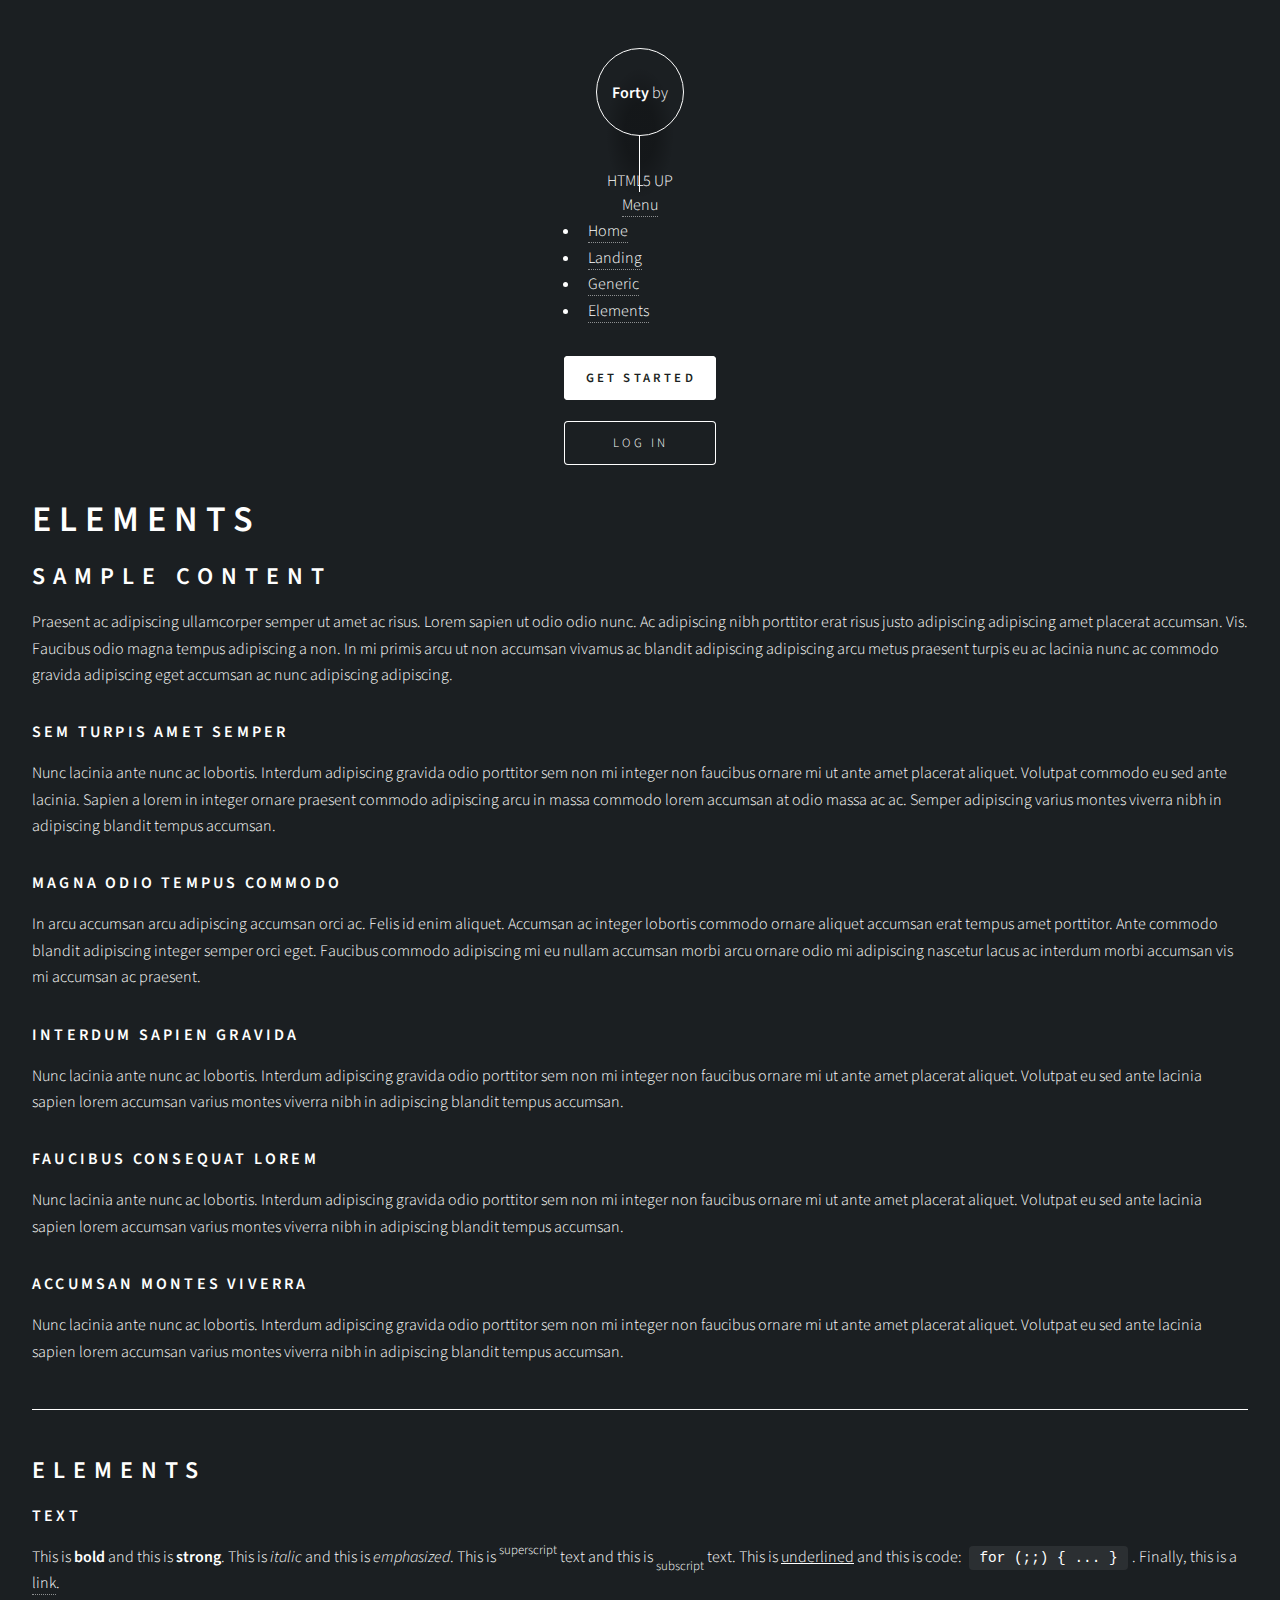
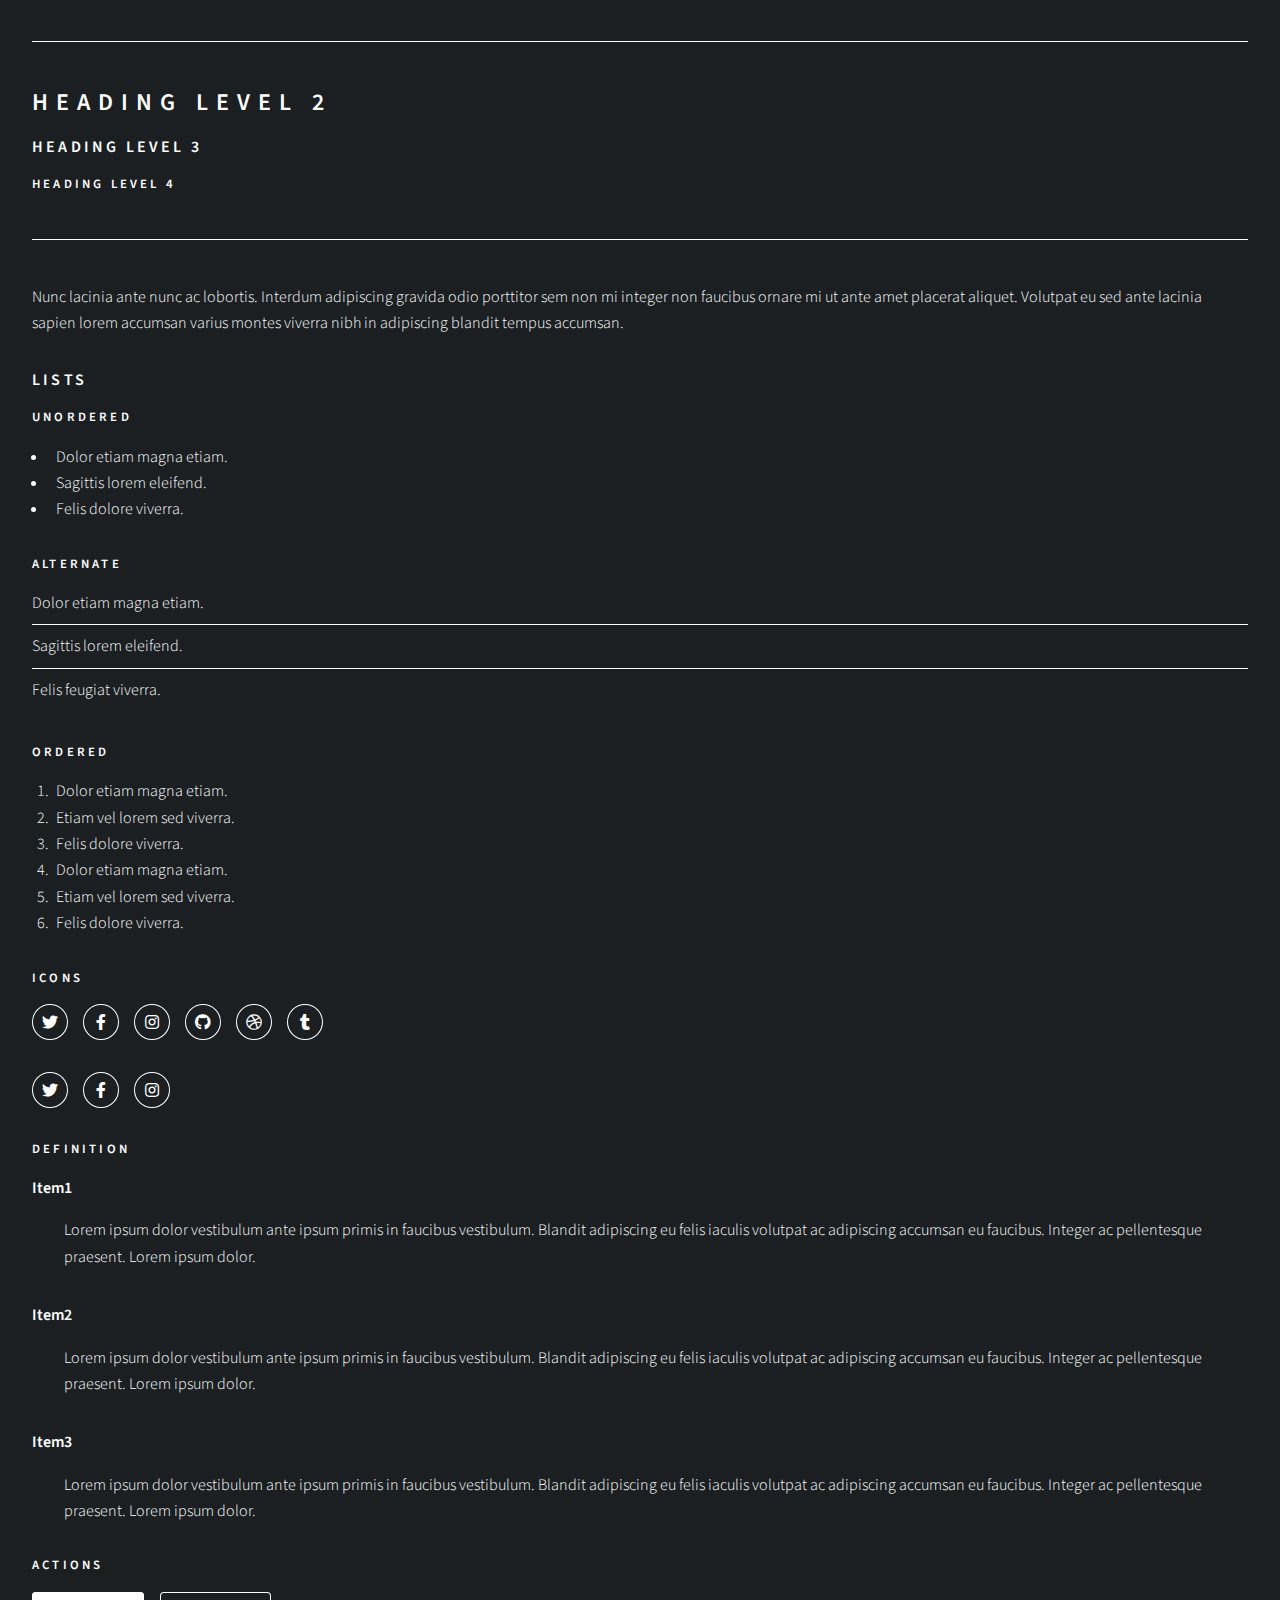
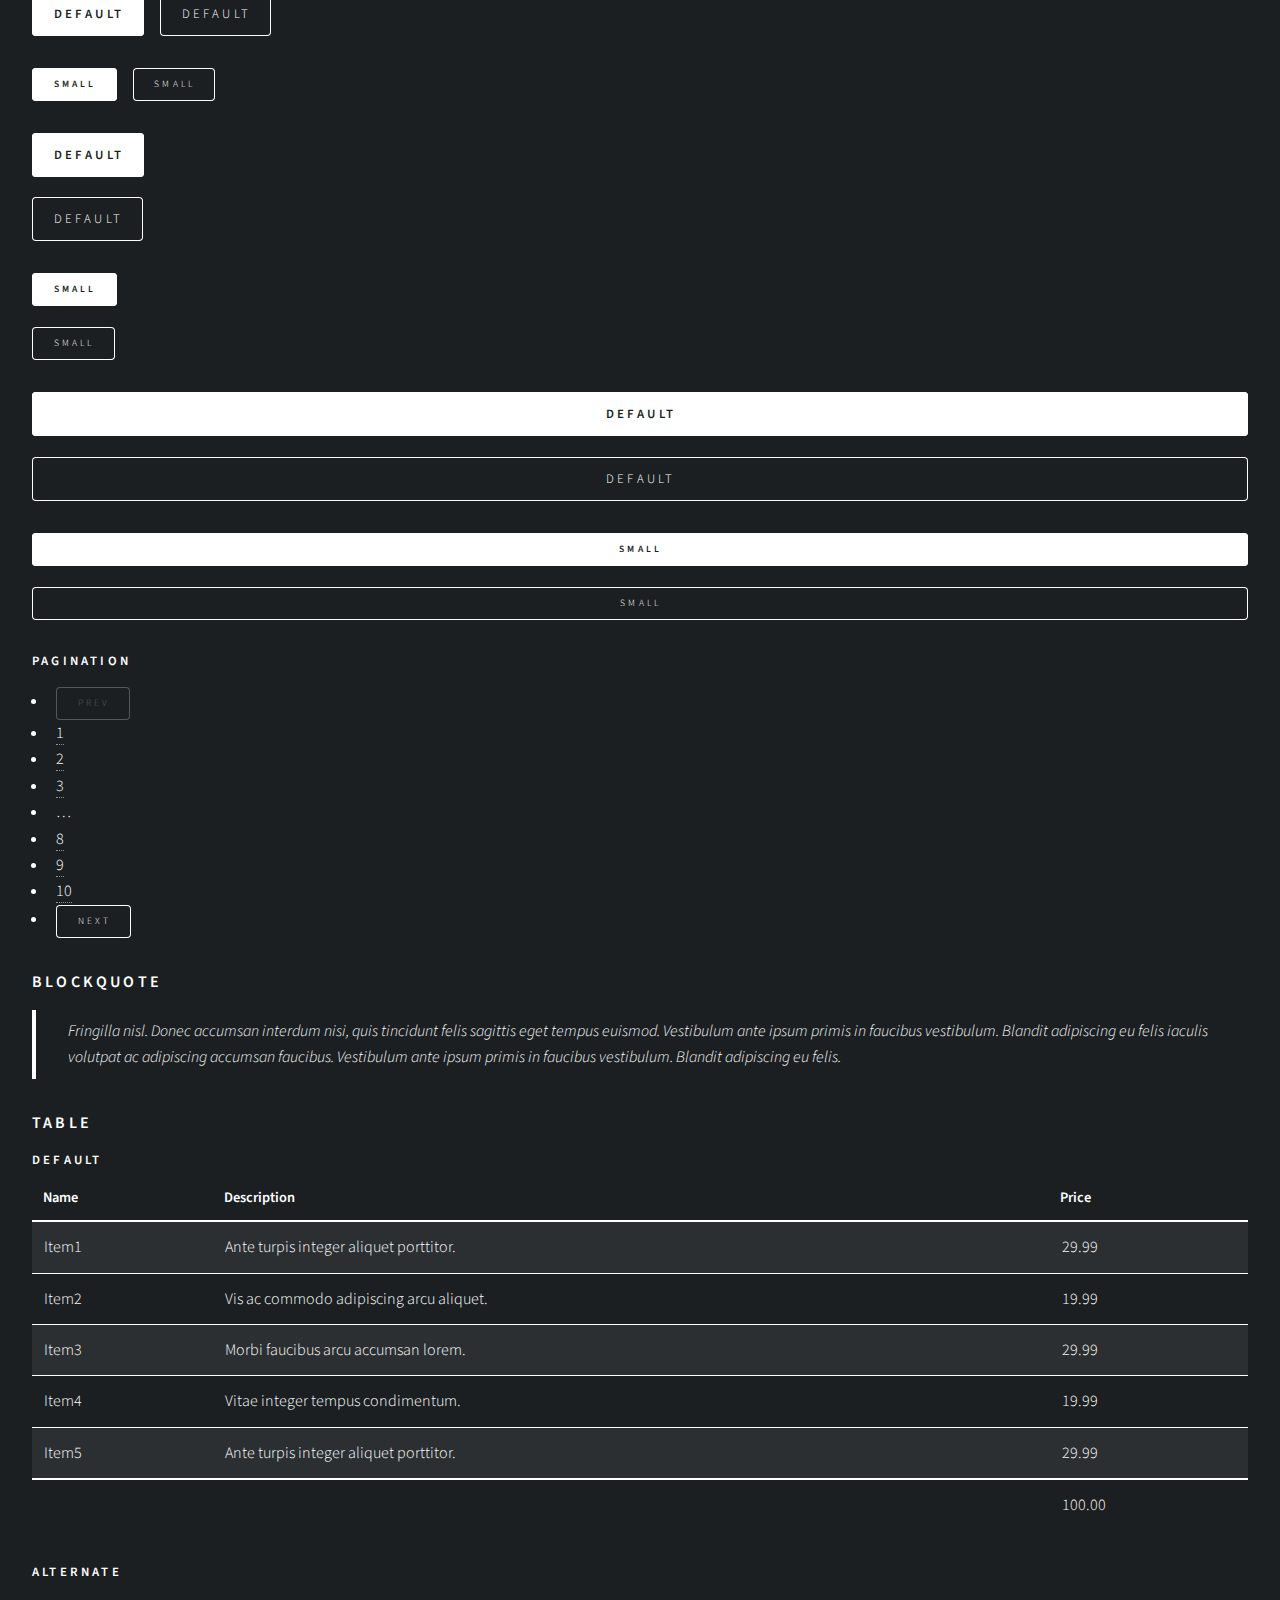
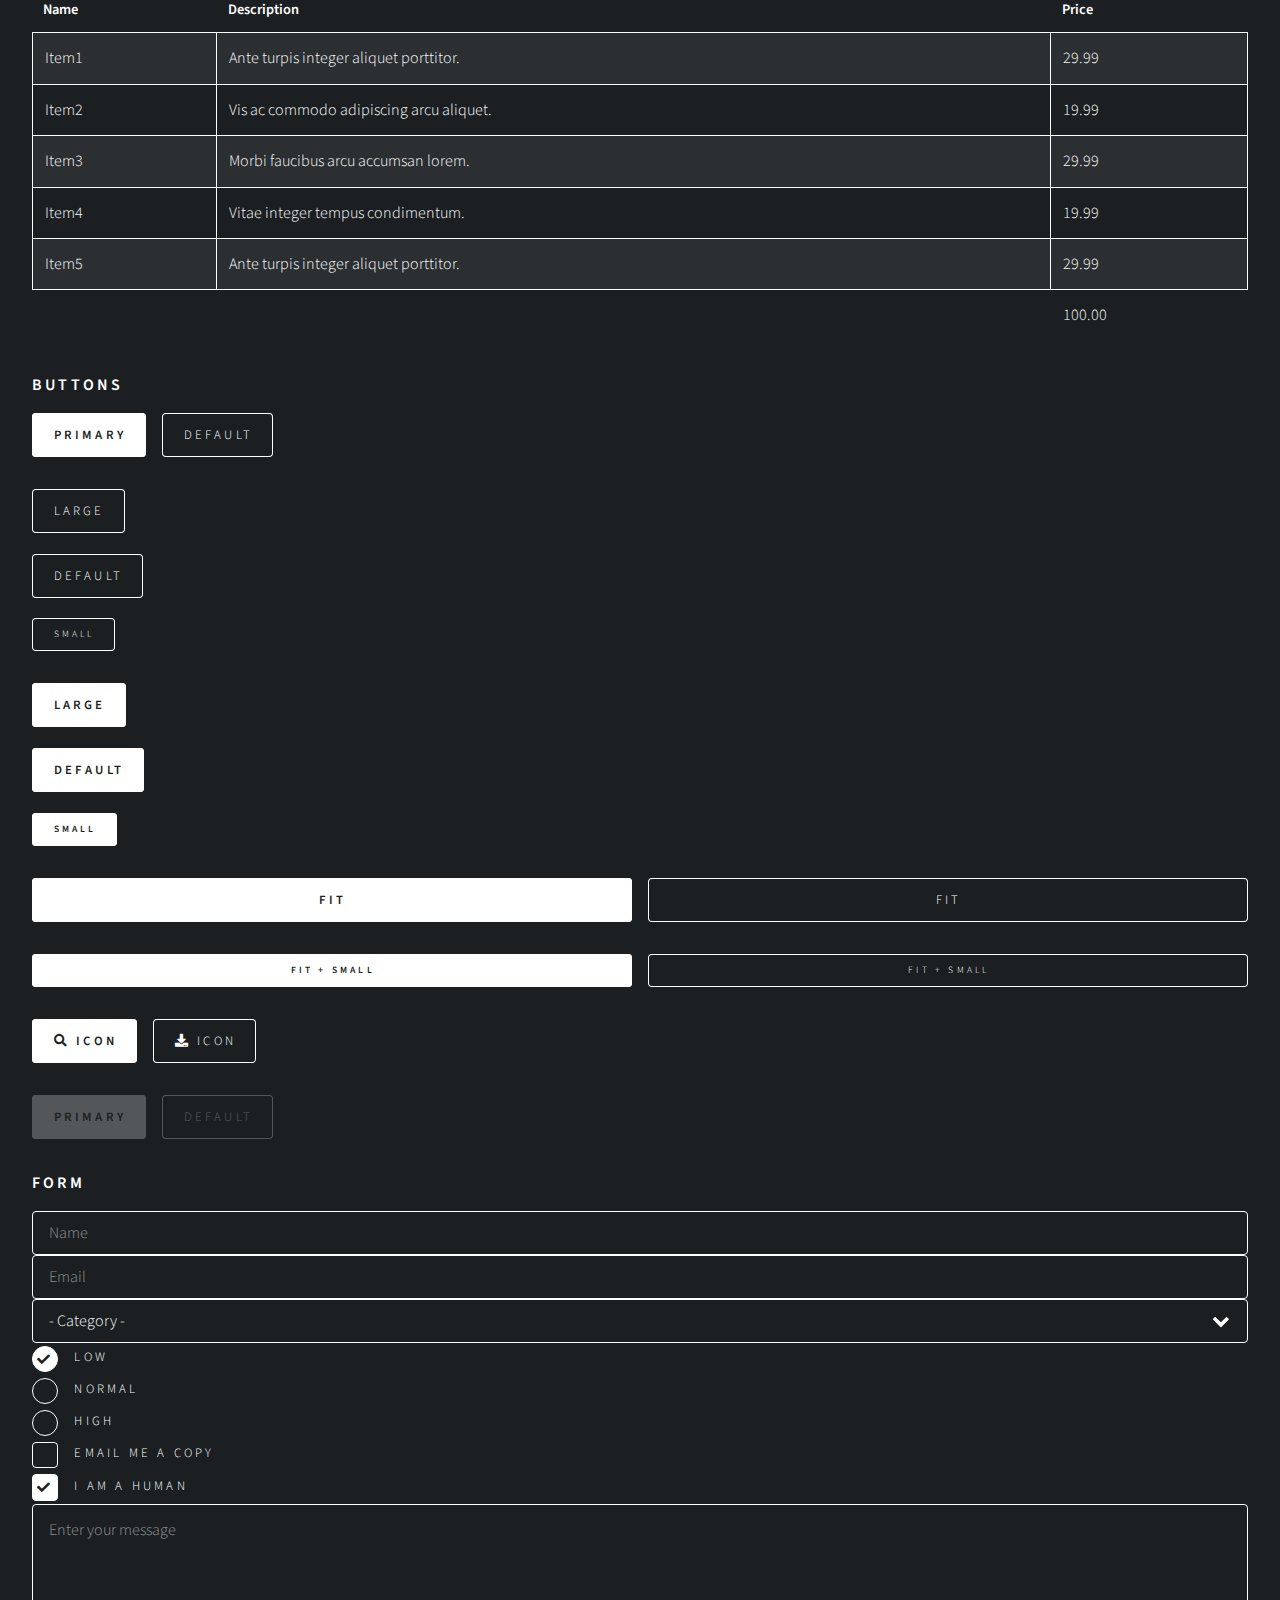
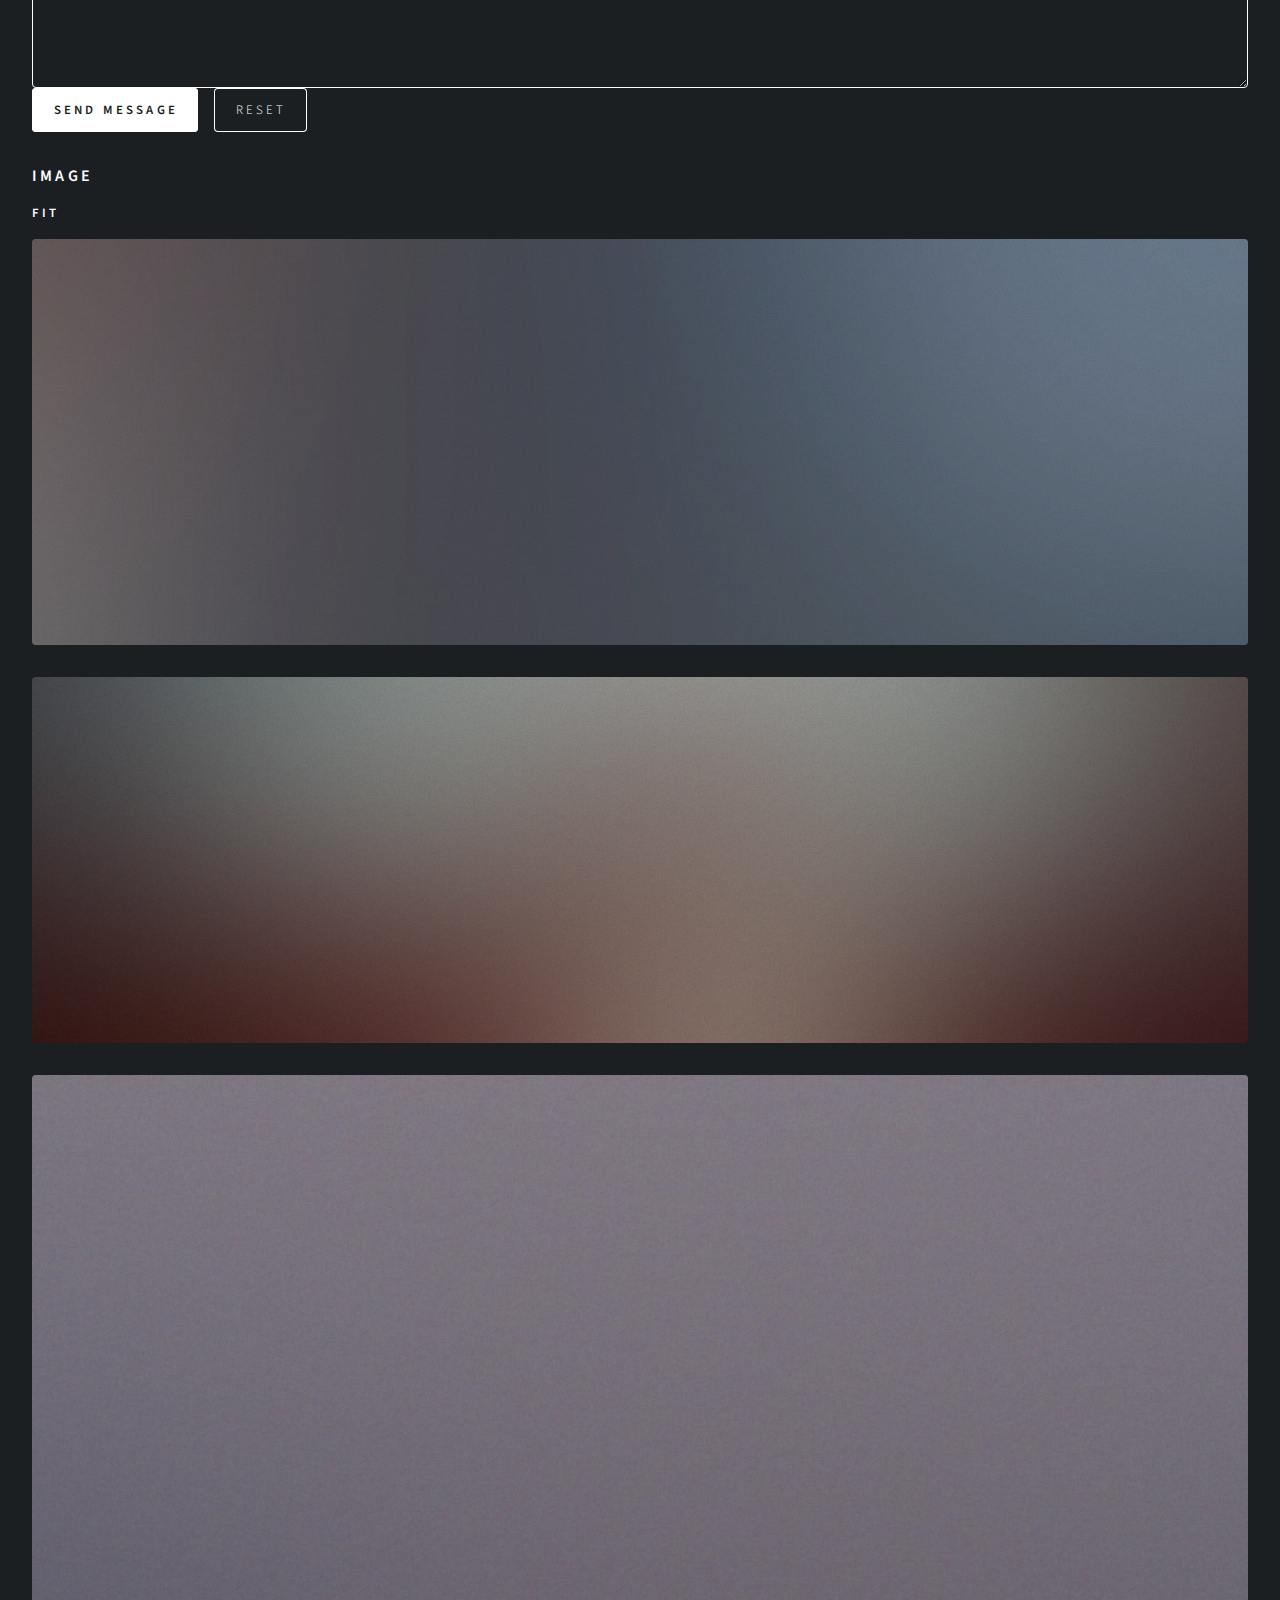
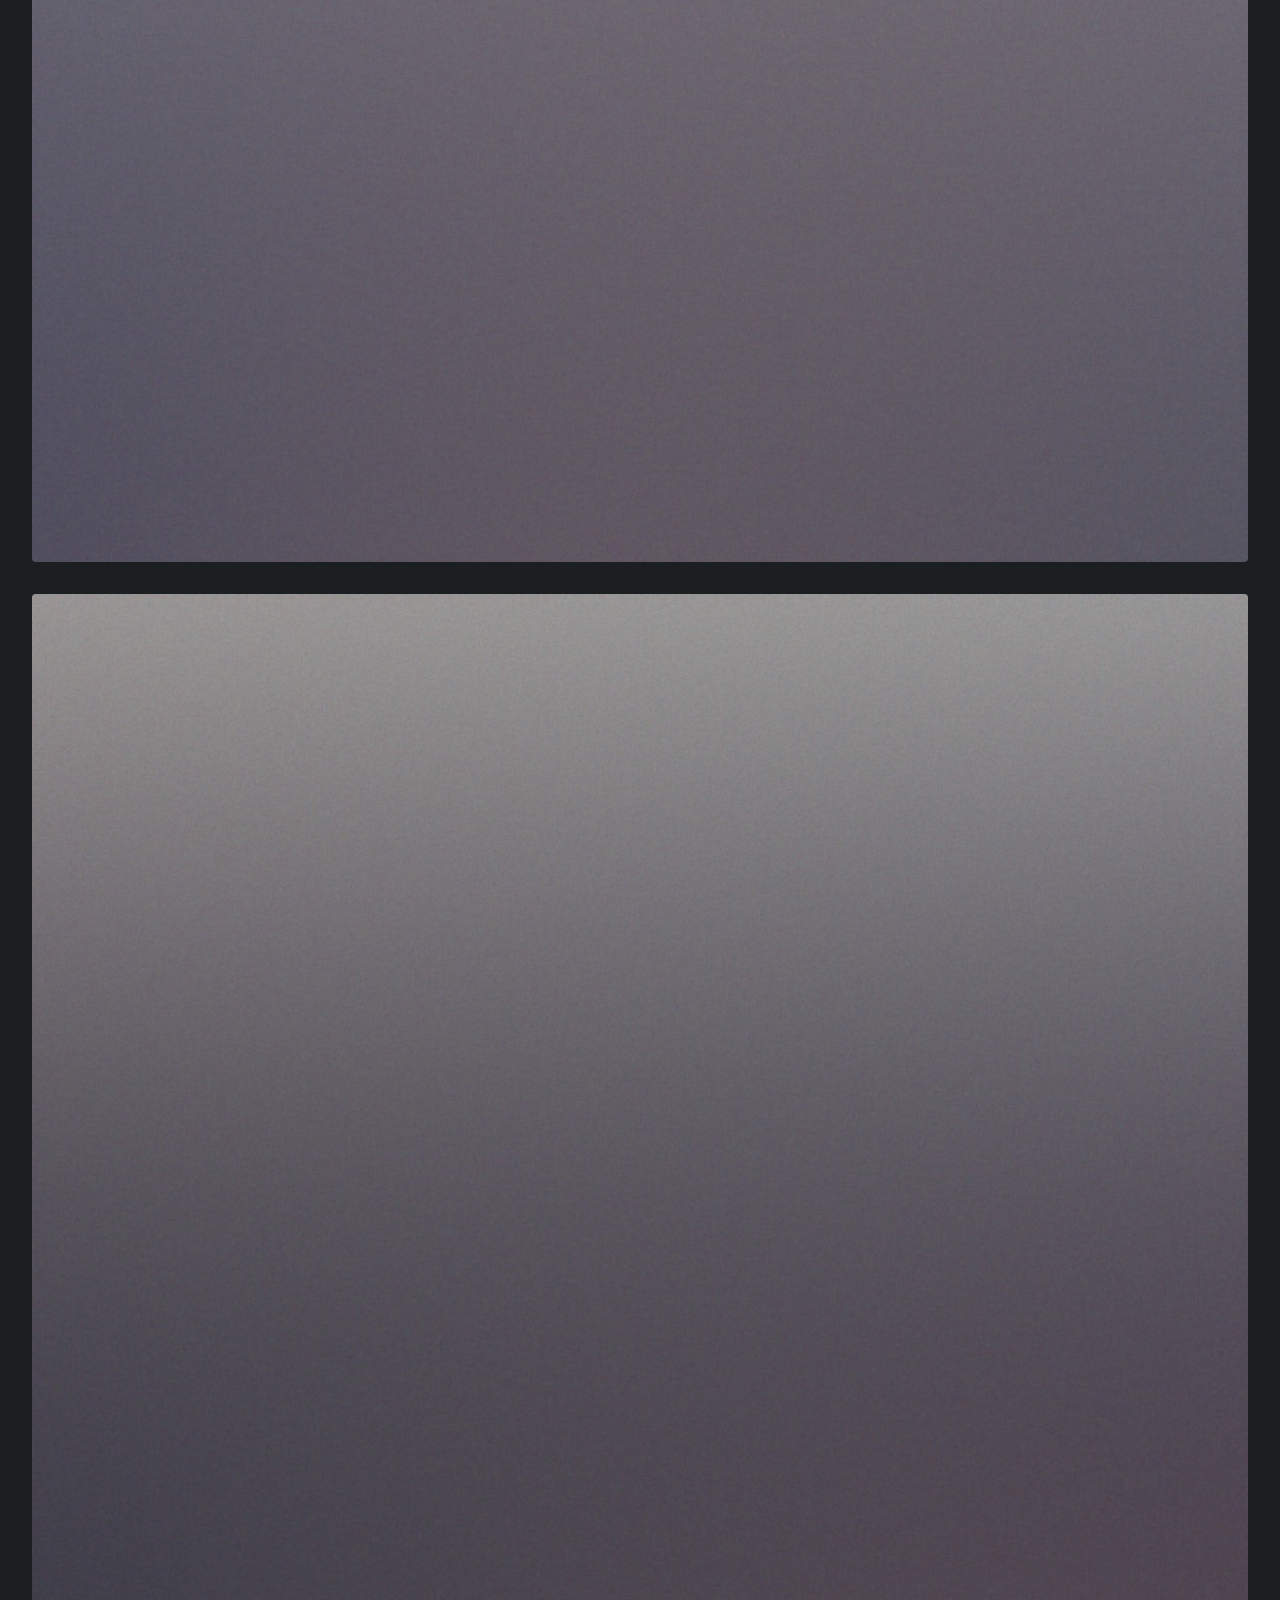
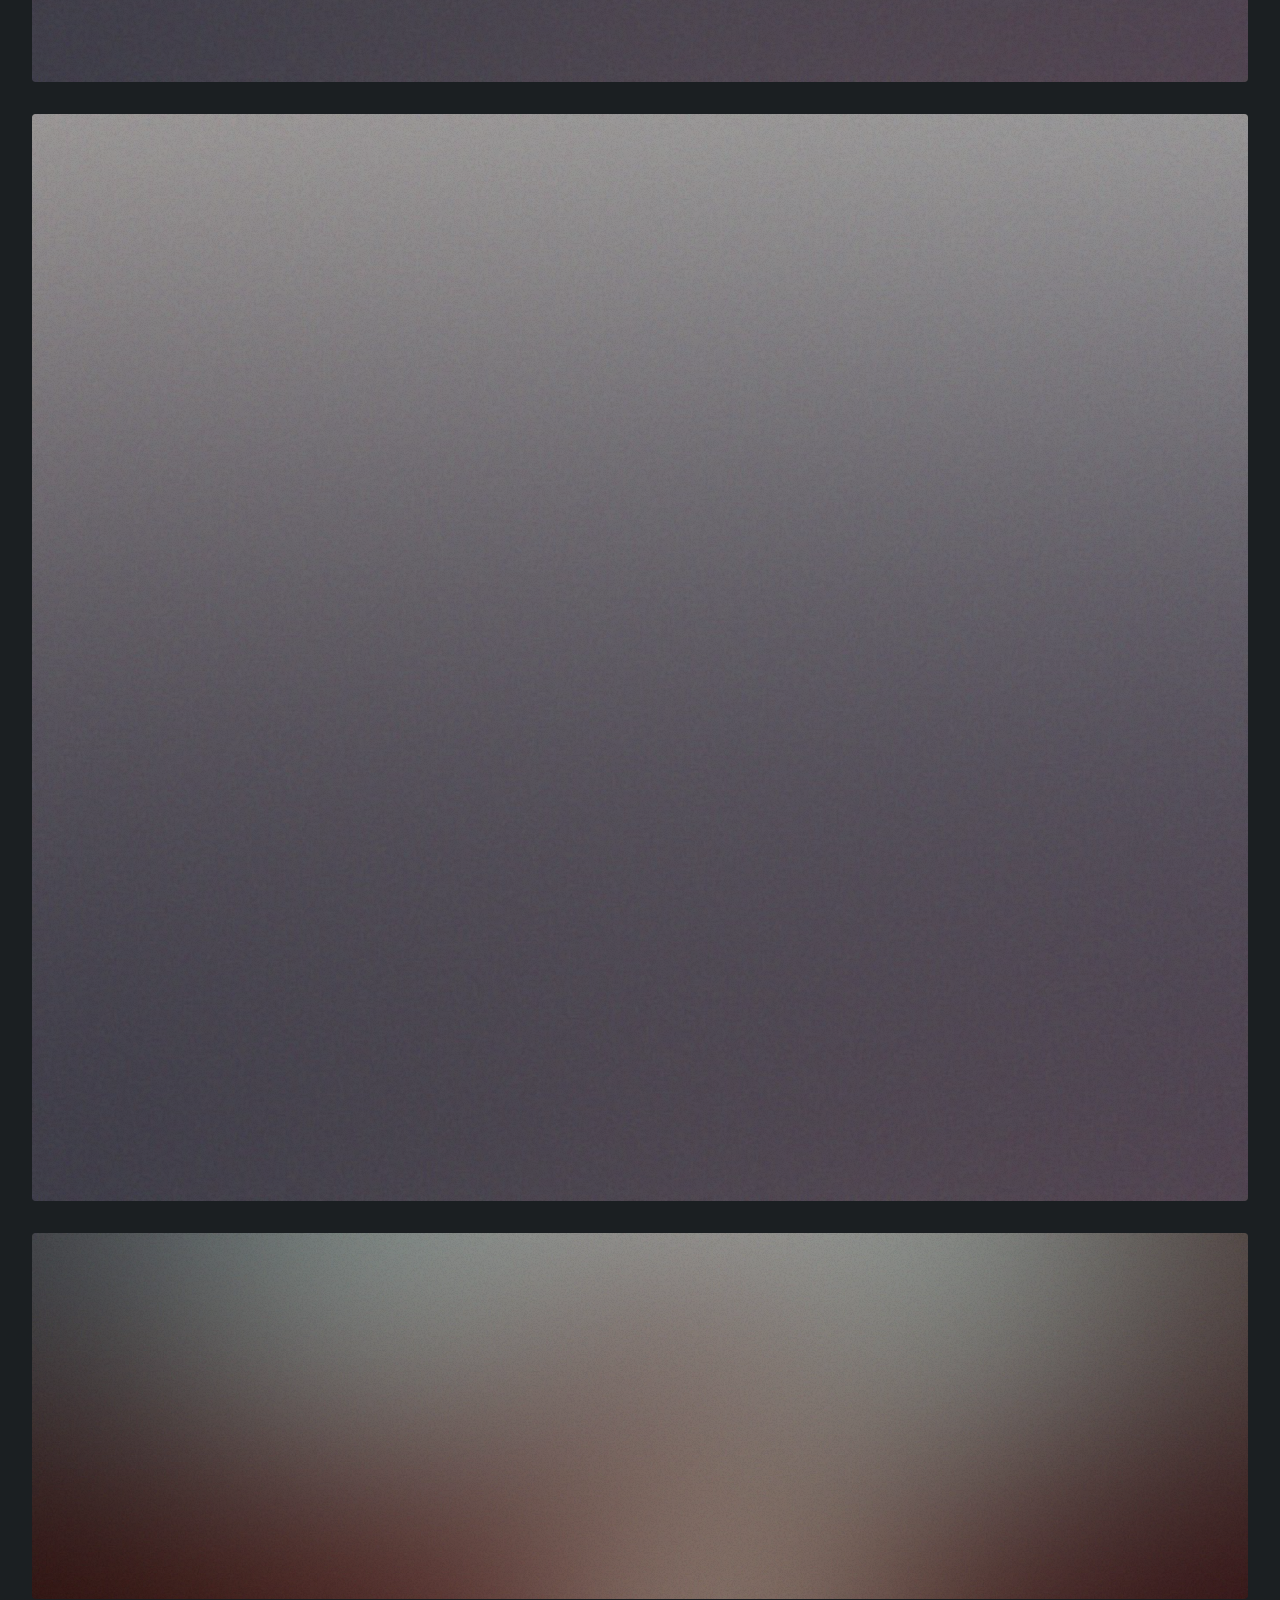
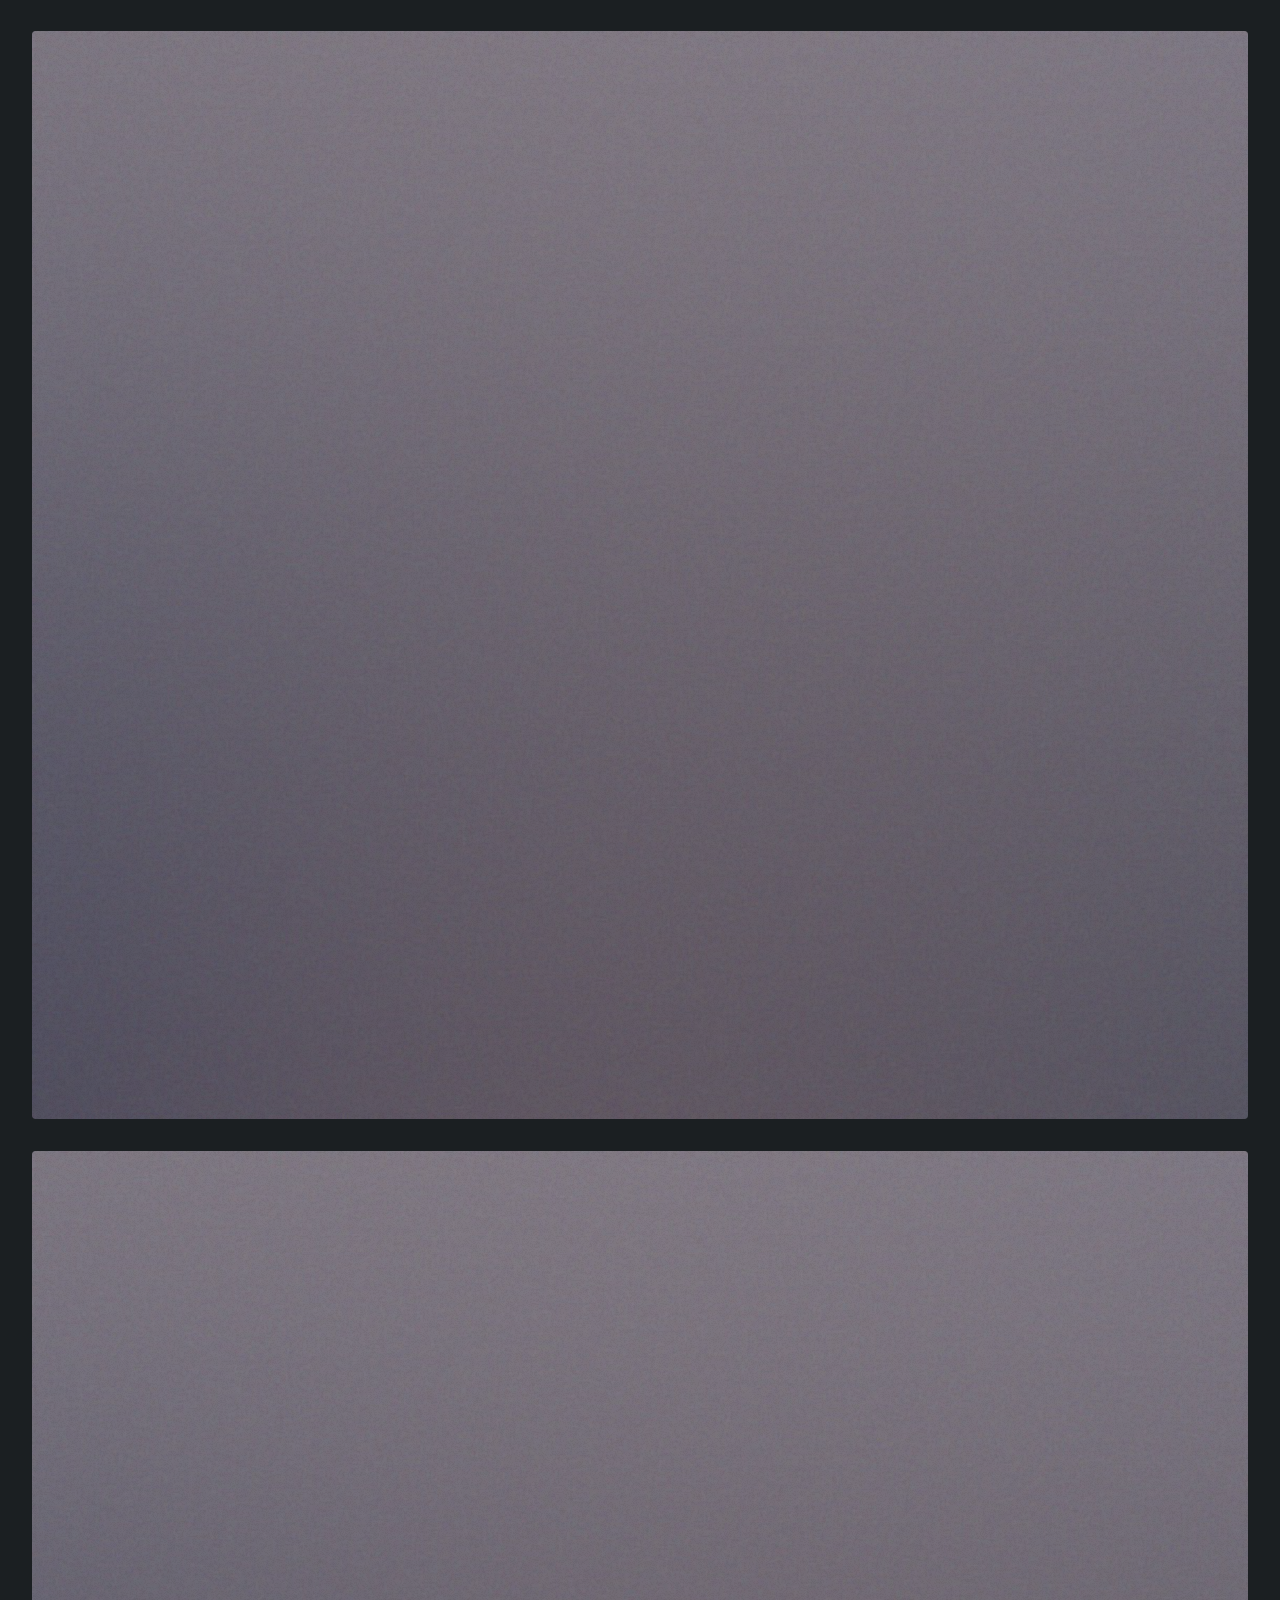
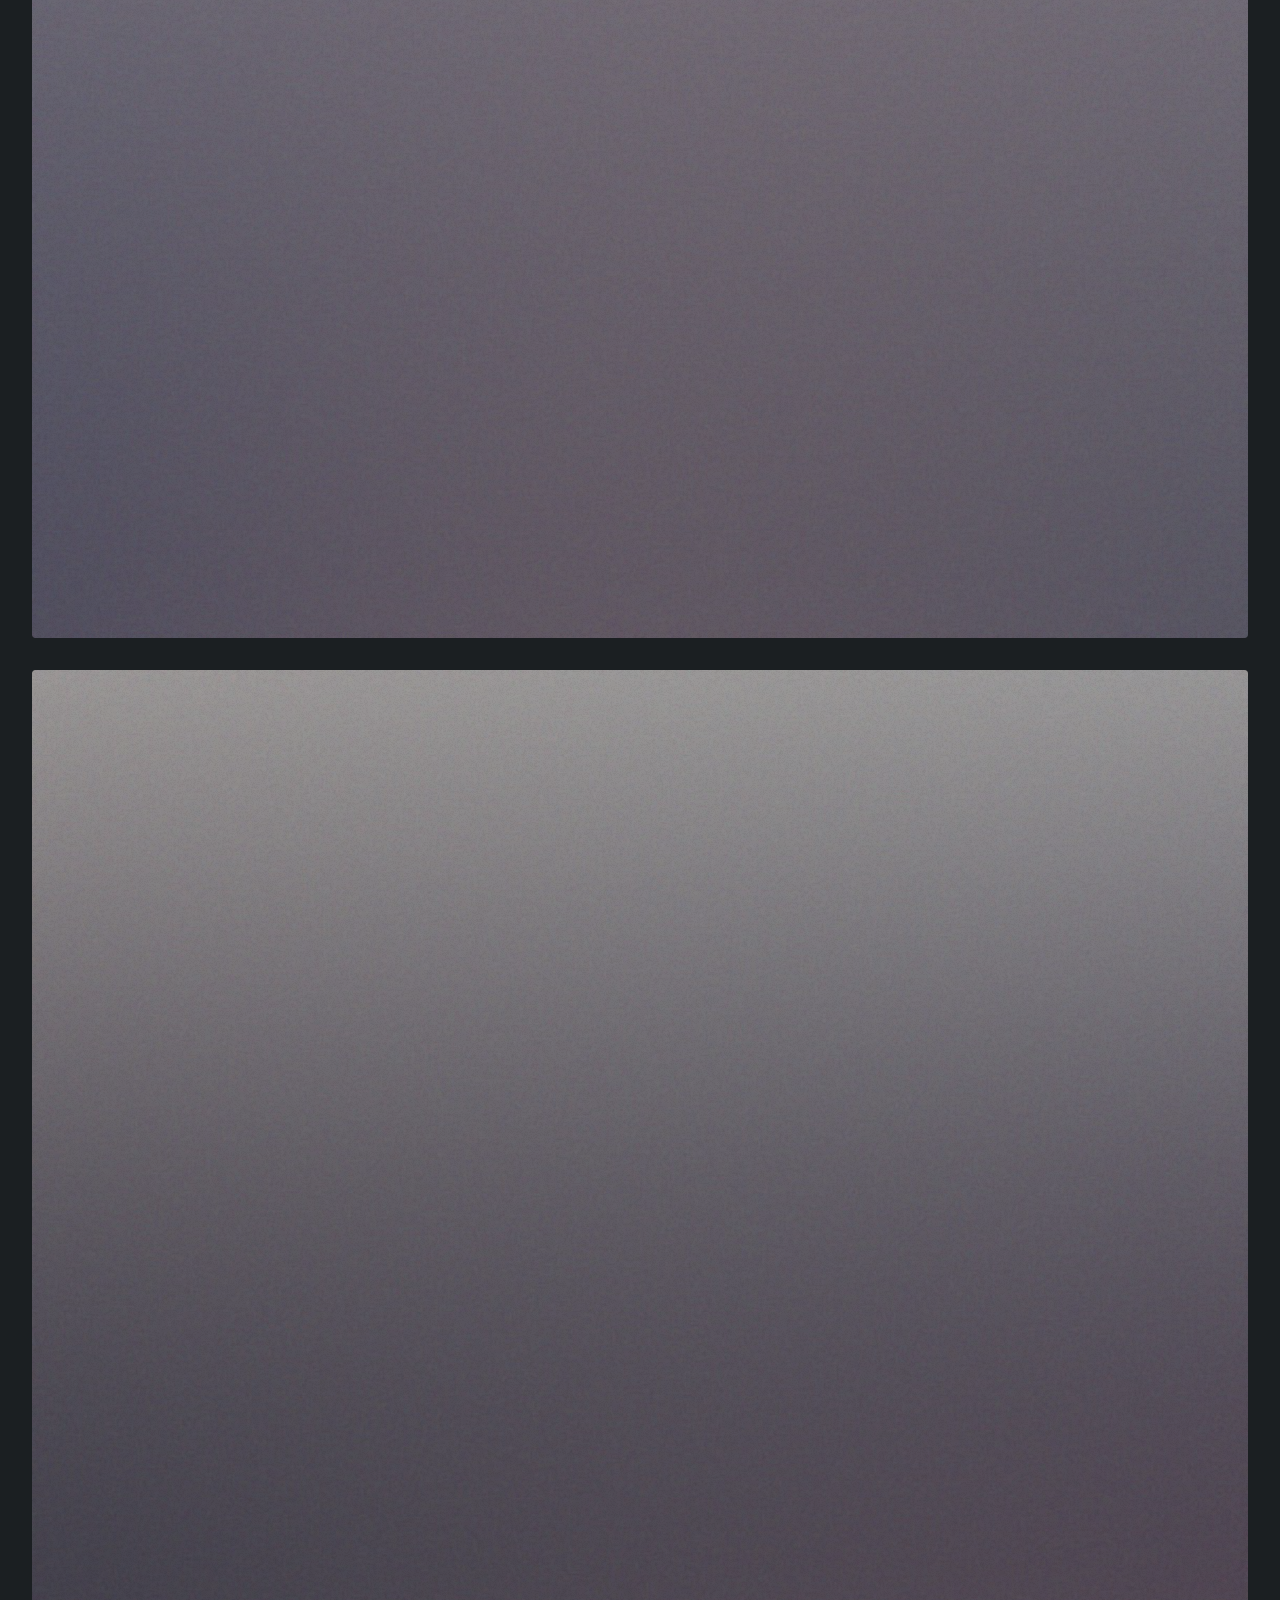
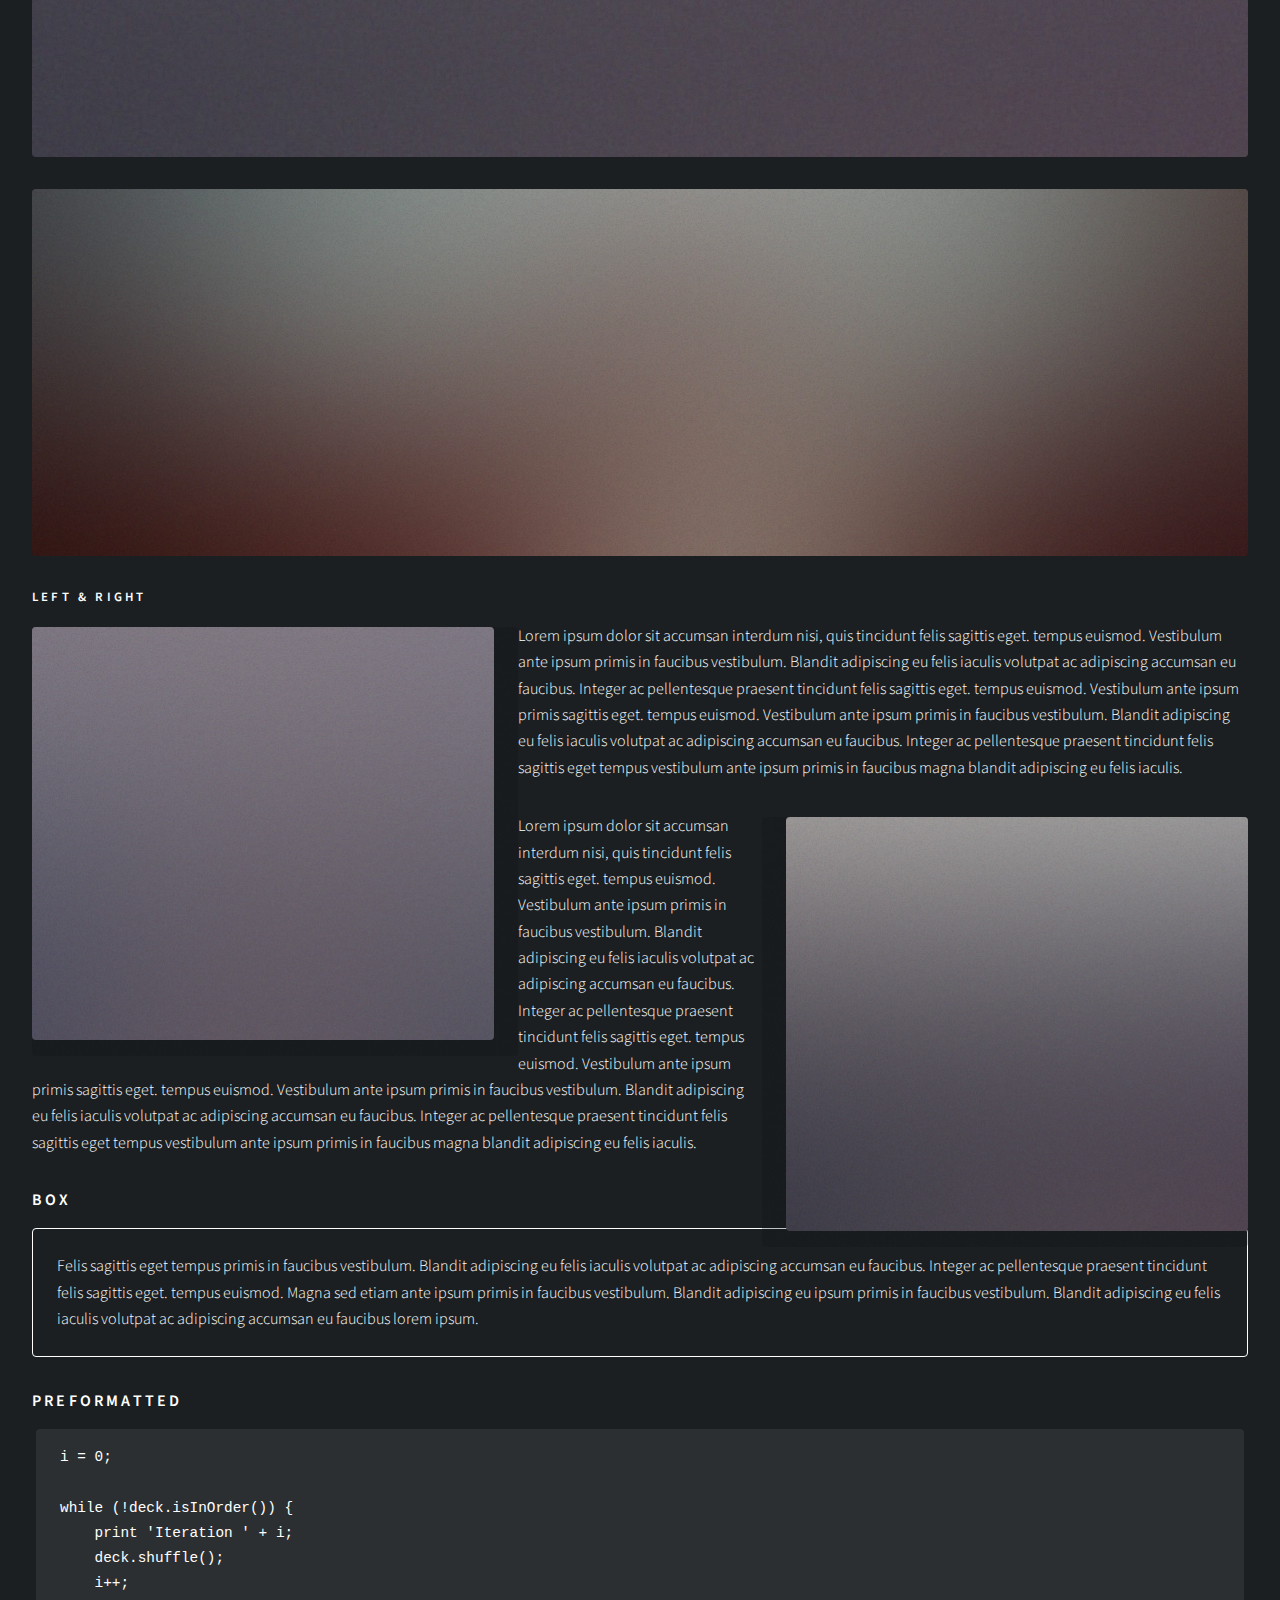
<file: elements.html>
<!DOCTYPE HTML>
<!--
	Forty by HTML5 UP
	html5up.net | @ajlkn
	Free for personal and commercial use under the CCA 3.0 license (html5up.net/license)
-->
<html>
	<head>
		<title>Elements - Forty by HTML5 UP</title>
		<meta charset="utf-8" />
		<meta name="viewport" content="width=device-width, initial-scale=1, user-scalable=no" />
		<link rel="stylesheet" href="assets/css/main.css" />
		<noscript><link rel="stylesheet" href="assets/css/noscript.css" /></noscript>
	</head>
	<body class="is-preload">

		<!-- Wrapper -->
			<div id="wrapper">

				<!-- Header -->
					<header id="header">
						<a href="index.html" class="logo"><strong>Forty</strong> <span>by HTML5 UP</span></a>
						<nav>
							<a href="#menu">Menu</a>
						</nav>
					</header>

				<!-- Menu -->
					<nav id="menu">
						<ul class="links">
							<li><a href="index.html">Home</a></li>
							<li><a href="landing.html">Landing</a></li>
							<li><a href="generic.html">Generic</a></li>
							<li><a href="elements.html">Elements</a></li>
						</ul>
						<ul class="actions stacked">
							<li><a href="#" class="button primary fit">Get Started</a></li>
							<li><a href="#" class="button fit">Log In</a></li>
						</ul>
					</nav>

				<!-- Main -->
					<div id="main" class="alt">

						<!-- One -->
							<section id="one">
								<div class="inner">
									<header class="major">
										<h1>Elements</h1>
									</header>

									<!-- Content -->
										<h2 id="content">Sample Content</h2>
										<p>Praesent ac adipiscing ullamcorper semper ut amet ac risus. Lorem sapien ut odio odio nunc. Ac adipiscing nibh porttitor erat risus justo adipiscing adipiscing amet placerat accumsan. Vis. Faucibus odio magna tempus adipiscing a non. In mi primis arcu ut non accumsan vivamus ac blandit adipiscing adipiscing arcu metus praesent turpis eu ac lacinia nunc ac commodo gravida adipiscing eget accumsan ac nunc adipiscing adipiscing.</p>
										<div class="row">
											<div class="col-6 col-12-small">
												<h3>Sem turpis amet semper</h3>
												<p>Nunc lacinia ante nunc ac lobortis. Interdum adipiscing gravida odio porttitor sem non mi integer non faucibus ornare mi ut ante amet placerat aliquet. Volutpat commodo eu sed ante lacinia. Sapien a lorem in integer ornare praesent commodo adipiscing arcu in massa commodo lorem accumsan at odio massa ac ac. Semper adipiscing varius montes viverra nibh in adipiscing blandit tempus accumsan.</p>
											</div>
											<div class="col-6 col-12-small">
												<h3>Magna odio tempus commodo</h3>
												<p>In arcu accumsan arcu adipiscing accumsan orci ac. Felis id enim aliquet. Accumsan ac integer lobortis commodo ornare aliquet accumsan erat tempus amet porttitor. Ante commodo blandit adipiscing integer semper orci eget. Faucibus commodo adipiscing mi eu nullam accumsan morbi arcu ornare odio mi adipiscing nascetur lacus ac interdum morbi accumsan vis mi accumsan ac praesent.</p>
											</div>
											<!-- Break -->
											<div class="col-4 col-12-medium">
												<h3>Interdum sapien gravida</h3>
												<p>Nunc lacinia ante nunc ac lobortis. Interdum adipiscing gravida odio porttitor sem non mi integer non faucibus ornare mi ut ante amet placerat aliquet. Volutpat eu sed ante lacinia sapien lorem accumsan varius montes viverra nibh in adipiscing blandit tempus accumsan.</p>
											</div>
											<div class="col-4 col-12-medium">
												<h3>Faucibus consequat lorem</h3>
												<p>Nunc lacinia ante nunc ac lobortis. Interdum adipiscing gravida odio porttitor sem non mi integer non faucibus ornare mi ut ante amet placerat aliquet. Volutpat eu sed ante lacinia sapien lorem accumsan varius montes viverra nibh in adipiscing blandit tempus accumsan.</p>
											</div>
											<div class="col-4 col-12-medium">
												<h3>Accumsan montes viverra</h3>
												<p>Nunc lacinia ante nunc ac lobortis. Interdum adipiscing gravida odio porttitor sem non mi integer non faucibus ornare mi ut ante amet placerat aliquet. Volutpat eu sed ante lacinia sapien lorem accumsan varius montes viverra nibh in adipiscing blandit tempus accumsan.</p>
											</div>
										</div>

									<hr class="major" />

									<!-- Elements -->
										<h2 id="elements">Elements</h2>
										<div class="row gtr-200">
											<div class="col-6 col-12-medium">

												<!-- Text stuff -->
													<h3>Text</h3>
													<p>This is <b>bold</b> and this is <strong>strong</strong>. This is <i>italic</i> and this is <em>emphasized</em>.
													This is <sup>superscript</sup> text and this is <sub>subscript</sub> text.
													This is <u>underlined</u> and this is code: <code>for (;;) { ... }</code>.
													Finally, this is a <a href="#">link</a>.</p>
													<hr />
													<h2>Heading Level 2</h2>
													<h3>Heading Level 3</h3>
													<h4>Heading Level 4</h4>
													<hr />
													<p>Nunc lacinia ante nunc ac lobortis. Interdum adipiscing gravida odio porttitor sem non mi integer non faucibus ornare mi ut ante amet placerat aliquet. Volutpat eu sed ante lacinia sapien lorem accumsan varius montes viverra nibh in adipiscing blandit tempus accumsan.</p>

												<!-- Lists -->
													<h3>Lists</h3>
													<div class="row">
														<div class="col-6 col-12-small">

															<h4>Unordered</h4>
															<ul>
																<li>Dolor etiam magna etiam.</li>
																<li>Sagittis lorem eleifend.</li>
																<li>Felis dolore viverra.</li>
															</ul>

															<h4>Alternate</h4>
															<ul class="alt">
																<li>Dolor etiam magna etiam.</li>
																<li>Sagittis lorem eleifend.</li>
																<li>Felis feugiat viverra.</li>
															</ul>

														</div>
														<div class="col-6 col-12-small">

															<h4>Ordered</h4>
															<ol>
																<li>Dolor etiam magna etiam.</li>
																<li>Etiam vel lorem sed viverra.</li>
																<li>Felis dolore viverra.</li>
																<li>Dolor etiam magna etiam.</li>
																<li>Etiam vel lorem sed viverra.</li>
																<li>Felis dolore viverra.</li>
															</ol>

															<h4>Icons</h4>
															<ul class="icons">
																<li><a href="#" class="icon brands fa-twitter"><span class="label">Twitter</span></a></li>
																<li><a href="#" class="icon brands fa-facebook-f"><span class="label">Facebook</span></a></li>
																<li><a href="#" class="icon brands fa-instagram"><span class="label">Instagram</span></a></li>
																<li><a href="#" class="icon brands fa-github"><span class="label">Github</span></a></li>
																<li><a href="#" class="icon brands fa-dribbble"><span class="label">Dribbble</span></a></li>
																<li><a href="#" class="icon brands fa-tumblr"><span class="label">Tumblr</span></a></li>
															</ul>
															<ul class="icons">
																<li><a href="#" class="icon brands alt fa-twitter"><span class="label">Twitter</span></a></li>
																<li><a href="#" class="icon brands alt fa-facebook-f"><span class="label">Facebook</span></a></li>
																<li><a href="#" class="icon brands alt fa-instagram"><span class="label">Instagram</span></a></li>
															</ul>

														</div>
													</div>
													<h4>Definition</h4>
													<dl>
														<dt>Item1</dt>
														<dd>
															<p>Lorem ipsum dolor vestibulum ante ipsum primis in faucibus vestibulum. Blandit adipiscing eu felis iaculis volutpat ac adipiscing accumsan eu faucibus. Integer ac pellentesque praesent. Lorem ipsum dolor.</p>
														</dd>
														<dt>Item2</dt>
														<dd>
															<p>Lorem ipsum dolor vestibulum ante ipsum primis in faucibus vestibulum. Blandit adipiscing eu felis iaculis volutpat ac adipiscing accumsan eu faucibus. Integer ac pellentesque praesent. Lorem ipsum dolor.</p>
														</dd>
														<dt>Item3</dt>
														<dd>
															<p>Lorem ipsum dolor vestibulum ante ipsum primis in faucibus vestibulum. Blandit adipiscing eu felis iaculis volutpat ac adipiscing accumsan eu faucibus. Integer ac pellentesque praesent. Lorem ipsum dolor.</p>
														</dd>
													</dl>

													<h4>Actions</h4>
													<ul class="actions">
														<li><a href="#" class="button primary">Default</a></li>
														<li><a href="#" class="button">Default</a></li>
													</ul>
													<ul class="actions small">
														<li><a href="#" class="button primary small">Small</a></li>
														<li><a href="#" class="button small">Small</a></li>
													</ul>
													<div class="row">
														<div class="col-6 col-12-small">
															<ul class="actions stacked">
																<li><a href="#" class="button primary">Default</a></li>
																<li><a href="#" class="button">Default</a></li>
															</ul>
														</div>
														<div class="col-6 col-12-small">
															<ul class="actions stacked">
																<li><a href="#" class="button primary small">Small</a></li>
																<li><a href="#" class="button small">Small</a></li>
															</ul>
														</div>
														<div class="col-6 col-12-small">
															<ul class="actions stacked">
																<li><a href="#" class="button primary fit">Default</a></li>
																<li><a href="#" class="button fit">Default</a></li>
															</ul>
														</div>
														<div class="col-6 col-12-small">
															<ul class="actions stacked">
																<li><a href="#" class="button primary small fit">Small</a></li>
																<li><a href="#" class="button small fit">Small</a></li>
															</ul>
														</div>
													</div>

													<h4>Pagination</h4>
													<ul class="pagination">
														<li><span class="button small disabled">Prev</span></li>
														<li><a href="#" class="page active">1</a></li>
														<li><a href="#" class="page">2</a></li>
														<li><a href="#" class="page">3</a></li>
														<li><span>&hellip;</span></li>
														<li><a href="#" class="page">8</a></li>
														<li><a href="#" class="page">9</a></li>
														<li><a href="#" class="page">10</a></li>
														<li><a href="#" class="button small">Next</a></li>
													</ul>

												<!-- Blockquote -->
													<h3>Blockquote</h3>
													<blockquote>Fringilla nisl. Donec accumsan interdum nisi, quis tincidunt felis sagittis eget tempus euismod. Vestibulum ante ipsum primis in faucibus vestibulum. Blandit adipiscing eu felis iaculis volutpat ac adipiscing accumsan faucibus. Vestibulum ante ipsum primis in faucibus vestibulum. Blandit adipiscing eu felis.</blockquote>

												<!-- Table -->
													<h3>Table</h3>

													<h4>Default</h4>
													<div class="table-wrapper">
														<table>
															<thead>
																<tr>
																	<th>Name</th>
																	<th>Description</th>
																	<th>Price</th>
																</tr>
															</thead>
															<tbody>
																<tr>
																	<td>Item1</td>
																	<td>Ante turpis integer aliquet porttitor.</td>
																	<td>29.99</td>
																</tr>
																<tr>
																	<td>Item2</td>
																	<td>Vis ac commodo adipiscing arcu aliquet.</td>
																	<td>19.99</td>
																</tr>
																<tr>
																	<td>Item3</td>
																	<td> Morbi faucibus arcu accumsan lorem.</td>
																	<td>29.99</td>
																</tr>
																<tr>
																	<td>Item4</td>
																	<td>Vitae integer tempus condimentum.</td>
																	<td>19.99</td>
																</tr>
																<tr>
																	<td>Item5</td>
																	<td>Ante turpis integer aliquet porttitor.</td>
																	<td>29.99</td>
																</tr>
															</tbody>
															<tfoot>
																<tr>
																	<td colspan="2"></td>
																	<td>100.00</td>
																</tr>
															</tfoot>
														</table>
													</div>

													<h4>Alternate</h4>
													<div class="table-wrapper">
														<table class="alt">
															<thead>
																<tr>
																	<th>Name</th>
																	<th>Description</th>
																	<th>Price</th>
																</tr>
															</thead>
															<tbody>
																<tr>
																	<td>Item1</td>
																	<td>Ante turpis integer aliquet porttitor.</td>
																	<td>29.99</td>
																</tr>
																<tr>
																	<td>Item2</td>
																	<td>Vis ac commodo adipiscing arcu aliquet.</td>
																	<td>19.99</td>
																</tr>
																<tr>
																	<td>Item3</td>
																	<td> Morbi faucibus arcu accumsan lorem.</td>
																	<td>29.99</td>
																</tr>
																<tr>
																	<td>Item4</td>
																	<td>Vitae integer tempus condimentum.</td>
																	<td>19.99</td>
																</tr>
																<tr>
																	<td>Item5</td>
																	<td>Ante turpis integer aliquet porttitor.</td>
																	<td>29.99</td>
																</tr>
															</tbody>
															<tfoot>
																<tr>
																	<td colspan="2"></td>
																	<td>100.00</td>
																</tr>
															</tfoot>
														</table>
													</div>

											</div>
											<div class="col-6 col-12-medium">

												<!-- Buttons -->
													<h3>Buttons</h3>
													<ul class="actions">
														<li><a href="#" class="button primary">Primary</a></li>
														<li><a href="#" class="button">Default</a></li>
													</ul>
													<div class="row">
														<div class="col-6 col-12-xsmall">
															<ul class="actions stacked">
																<li><a href="#" class="button large">Large</a></li>
																<li><a href="#" class="button">Default</a></li>
																<li><a href="#" class="button small">Small</a></li>
															</ul>
														</div>
														<div class="col-6 col-12-xsmall">
															<ul class="actions stacked">
																<li><a href="#" class="button primary large">Large</a></li>
																<li><a href="#" class="button primary">Default</a></li>
																<li><a href="#" class="button primary small">Small</a></li>
															</ul>
														</div>
													</div>
													<ul class="actions fit">
														<li><a href="#" class="button primary fit">Fit</a></li>
														<li><a href="#" class="button fit">Fit</a></li>
													</ul>
													<ul class="actions fit small">
														<li><a href="#" class="button primary fit small">Fit + Small</a></li>
														<li><a href="#" class="button fit small">Fit + Small</a></li>
													</ul>
													<ul class="actions">
														<li><a href="#" class="button primary icon solid fa-search">Icon</a></li>
														<li><a href="#" class="button icon solid fa-download">Icon</a></li>
													</ul>
													<ul class="actions">
														<li><span class="button primary disabled">Primary</span></li>
														<li><span class="button disabled">Default</span></li>
													</ul>

												<!-- Form -->
													<h3>Form</h3>

													<form method="post" action="#">
														<div class="row gtr-uniform">
															<div class="col-6 col-12-xsmall">
																<input type="text" name="demo-name" id="demo-name" value="" placeholder="Name" />
															</div>
															<div class="col-6 col-12-xsmall">
																<input type="email" name="demo-email" id="demo-email" value="" placeholder="Email" />
															</div>
															<!-- Break -->
															<div class="col-12">
																<select name="demo-category" id="demo-category">
																	<option value="">- Category -</option>
																	<option value="1">Manufacturing</option>
																	<option value="1">Shipping</option>
																	<option value="1">Administration</option>
																	<option value="1">Human Resources</option>
																</select>
															</div>
															<!-- Break -->
															<div class="col-4 col-12-small">
																<input type="radio" id="demo-priority-low" name="demo-priority" checked>
																<label for="demo-priority-low">Low</label>
															</div>
															<div class="col-4 col-12-small">
																<input type="radio" id="demo-priority-normal" name="demo-priority">
																<label for="demo-priority-normal">Normal</label>
															</div>
															<div class="col-4 col-12-small">
																<input type="radio" id="demo-priority-high" name="demo-priority">
																<label for="demo-priority-high">High</label>
															</div>
															<!-- Break -->
															<div class="col-6 col-12-small">
																<input type="checkbox" id="demo-copy" name="demo-copy">
																<label for="demo-copy">Email me a copy</label>
															</div>
															<div class="col-6 col-12-small">
																<input type="checkbox" id="demo-human" name="demo-human" checked>
																<label for="demo-human">I am a human</label>
															</div>
															<!-- Break -->
															<div class="col-12">
																<textarea name="demo-message" id="demo-message" placeholder="Enter your message" rows="6"></textarea>
															</div>
															<!-- Break -->
															<div class="col-12">
																<ul class="actions">
																	<li><input type="submit" value="Send Message" class="primary" /></li>
																	<li><input type="reset" value="Reset" /></li>
																</ul>
															</div>
														</div>
													</form>

												<!-- Image -->
													<h3>Image</h3>

													<h4>Fit</h4>
													<span class="image fit"><img src="images/pic03.jpg" alt="" /></span>
													<div class="box alt">
														<div class="row gtr-50 gtr-uniform">
															<div class="col-4"><span class="image fit"><img src="images/pic08.jpg" alt="" /></span></div>
															<div class="col-4"><span class="image fit"><img src="images/pic09.jpg" alt="" /></span></div>
															<div class="col-4"><span class="image fit"><img src="images/pic10.jpg" alt="" /></span></div>
															<!-- Break -->
															<div class="col-4"><span class="image fit"><img src="images/pic10.jpg" alt="" /></span></div>
															<div class="col-4"><span class="image fit"><img src="images/pic08.jpg" alt="" /></span></div>
															<div class="col-4"><span class="image fit"><img src="images/pic09.jpg" alt="" /></span></div>
															<!-- Break -->
															<div class="col-4"><span class="image fit"><img src="images/pic09.jpg" alt="" /></span></div>
															<div class="col-4"><span class="image fit"><img src="images/pic10.jpg" alt="" /></span></div>
															<div class="col-4"><span class="image fit"><img src="images/pic08.jpg" alt="" /></span></div>
														</div>
													</div>

													<h4>Left &amp; Right</h4>
													<p><span class="image left"><img src="images/pic09.jpg" alt="" /></span>Lorem ipsum dolor sit accumsan interdum nisi, quis tincidunt felis sagittis eget. tempus euismod. Vestibulum ante ipsum primis in faucibus vestibulum. Blandit adipiscing eu felis iaculis volutpat ac adipiscing accumsan eu faucibus. Integer ac pellentesque praesent tincidunt felis sagittis eget. tempus euismod. Vestibulum ante ipsum primis sagittis eget. tempus euismod. Vestibulum ante ipsum primis in faucibus vestibulum. Blandit adipiscing eu felis iaculis volutpat ac adipiscing accumsan eu faucibus. Integer ac pellentesque praesent tincidunt felis sagittis eget tempus vestibulum ante ipsum primis in faucibus magna blandit adipiscing eu felis iaculis.</p>
													<p><span class="image right"><img src="images/pic10.jpg" alt="" /></span>Lorem ipsum dolor sit accumsan interdum nisi, quis tincidunt felis sagittis eget. tempus euismod. Vestibulum ante ipsum primis in faucibus vestibulum. Blandit adipiscing eu felis iaculis volutpat ac adipiscing accumsan eu faucibus. Integer ac pellentesque praesent tincidunt felis sagittis eget. tempus euismod. Vestibulum ante ipsum primis sagittis eget. tempus euismod. Vestibulum ante ipsum primis in faucibus vestibulum. Blandit adipiscing eu felis iaculis volutpat ac adipiscing accumsan eu faucibus. Integer ac pellentesque praesent tincidunt felis sagittis eget tempus vestibulum ante ipsum primis in faucibus magna blandit adipiscing eu felis iaculis.</p>

												<!-- Box -->
													<h3>Box</h3>
													<div class="box">
														<p>Felis sagittis eget tempus primis in faucibus vestibulum. Blandit adipiscing eu felis iaculis volutpat ac adipiscing accumsan eu faucibus. Integer ac pellentesque praesent tincidunt felis sagittis eget. tempus euismod. Magna sed etiam ante ipsum primis in faucibus vestibulum. Blandit adipiscing eu ipsum primis in faucibus vestibulum. Blandit adipiscing eu felis iaculis volutpat ac adipiscing accumsan eu faucibus lorem ipsum.</p>
													</div>

												<!-- Preformatted Code -->
													<h3>Preformatted</h3>
													<pre><code>i = 0;

while (!deck.isInOrder()) {
    print 'Iteration ' + i;
    deck.shuffle();
    i++;
}

print 'It took ' + i + ' iterations to sort the deck.';
</code></pre>

											</div>
										</div>

								</div>
							</section>

					</div>

				<!-- Contact -->
					<section id="contact">
						<div class="inner">
							<section>
								<form method="post" action="#">
									<div class="fields">
										<div class="field half">
											<label for="name">Name</label>
											<input type="text" name="name" id="name" />
										</div>
										<div class="field half">
											<label for="email">Email</label>
											<input type="text" name="email" id="email" />
										</div>
										<div class="field">
											<label for="message">Message</label>
											<textarea name="message" id="message" rows="6"></textarea>
										</div>
									</div>
									<ul class="actions">
										<li><input type="submit" value="Send Message" class="primary" /></li>
										<li><input type="reset" value="Clear" /></li>
									</ul>
								</form>
							</section>
							<section class="split">
								<section>
									<div class="contact-method">
										<span class="icon solid alt fa-envelope"></span>
										<h3>Email</h3>
										<a href="#">information@untitled.tld</a>
									</div>
								</section>
								<section>
									<div class="contact-method">
										<span class="icon solid alt fa-phone"></span>
										<h3>Phone</h3>
										<span>(000) 000-0000 x12387</span>
									</div>
								</section>
								<section>
									<div class="contact-method">
										<span class="icon solid alt fa-home"></span>
										<h3>Address</h3>
										<span>1234 Somewhere Road #5432<br />
										Nashville, TN 00000<br />
										United States of America</span>
									</div>
								</section>
							</section>
						</div>
					</section>

				<!-- Footer -->
					<footer id="footer">
						<div class="inner">
							<ul class="icons">
								<li><a href="#" class="icon brands alt fa-twitter"><span class="label">Twitter</span></a></li>
								<li><a href="#" class="icon brands alt fa-facebook-f"><span class="label">Facebook</span></a></li>
								<li><a href="#" class="icon brands alt fa-instagram"><span class="label">Instagram</span></a></li>
								<li><a href="#" class="icon brands alt fa-github"><span class="label">GitHub</span></a></li>
								<li><a href="#" class="icon brands alt fa-linkedin-in"><span class="label">LinkedIn</span></a></li>
							</ul>
							<ul class="copyright">
								<li>&copy; Untitled</li><li>Design: <a href="https://html5up.net">HTML5 UP</a></li>
							</ul>
						</div>
					</footer>

			</div>

		<!-- Scripts -->
			<script src="assets/js/jquery.min.js"></script>
			<script src="assets/js/jquery.scrolly.min.js"></script>
			<script src="assets/js/jquery.scrollex.min.js"></script>
			<script src="assets/js/browser.min.js"></script>
			<script src="assets/js/breakpoints.min.js"></script>
			<script src="assets/js/util.js"></script>
			<script src="assets/js/main.js"></script>

	</body>
</html>
</file>
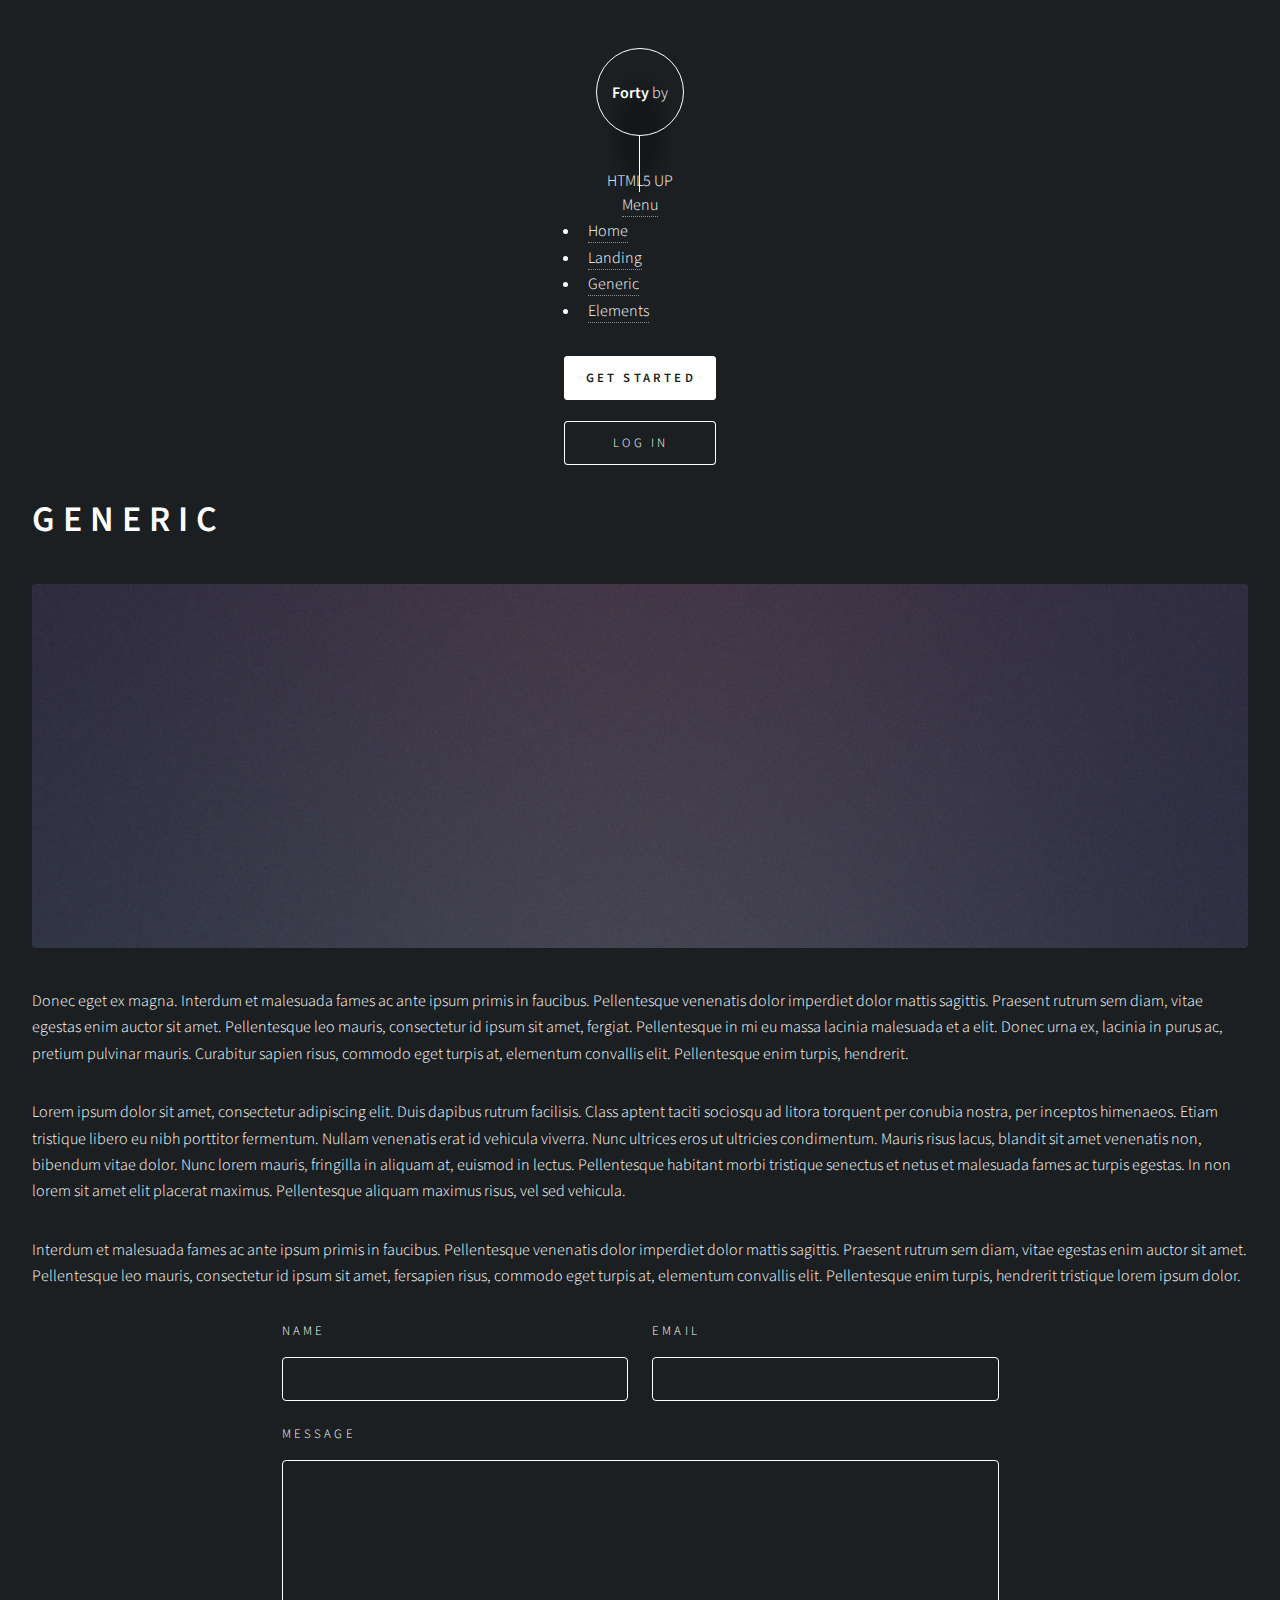
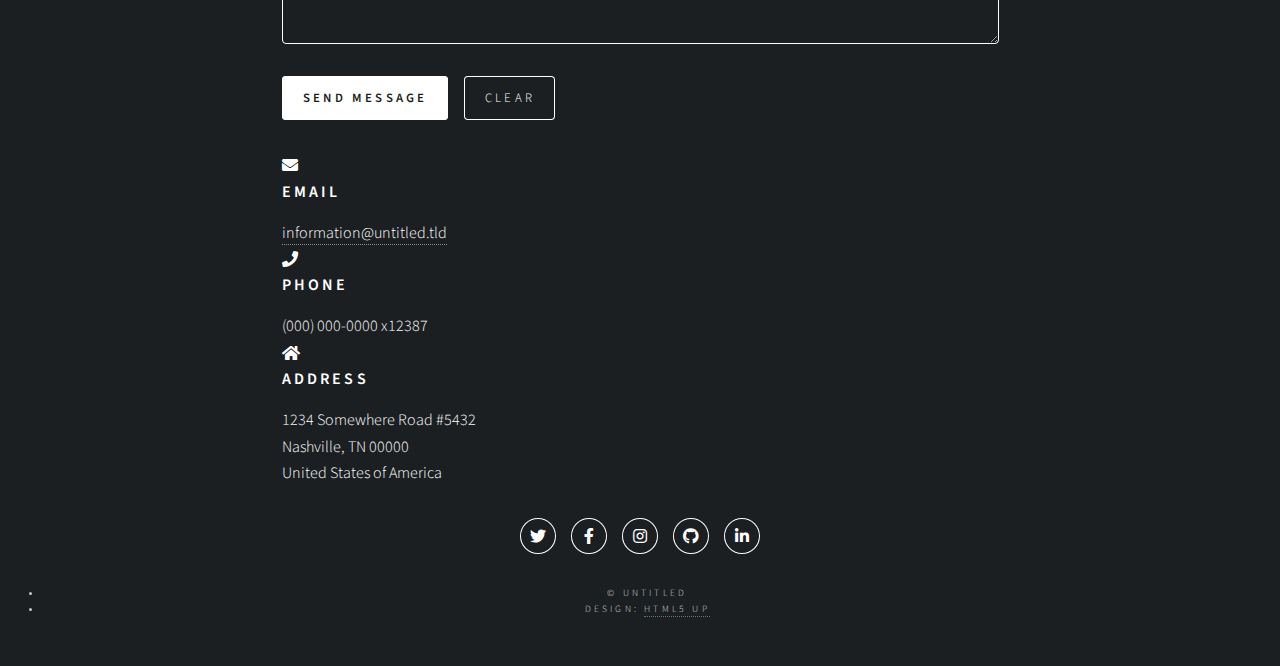
<file: generic.html>
<!DOCTYPE HTML>
<!--
	Forty by HTML5 UP
	html5up.net | @ajlkn
	Free for personal and commercial use under the CCA 3.0 license (html5up.net/license)
-->
<html>
	<head>
		<title>Generic - Forty by HTML5 UP</title>
		<meta charset="utf-8" />
		<meta name="viewport" content="width=device-width, initial-scale=1, user-scalable=no" />
		<link rel="stylesheet" href="assets/css/main.css" />
		<noscript><link rel="stylesheet" href="assets/css/noscript.css" /></noscript>
	</head>
	<body class="is-preload">

		<!-- Wrapper -->
			<div id="wrapper">

				<!-- Header -->
					<header id="header">
						<a href="index.html" class="logo"><strong>Forty</strong> <span>by HTML5 UP</span></a>
						<nav>
							<a href="#menu">Menu</a>
						</nav>
					</header>

				<!-- Menu -->
					<nav id="menu">
						<ul class="links">
							<li><a href="index.html">Home</a></li>
							<li><a href="landing.html">Landing</a></li>
							<li><a href="generic.html">Generic</a></li>
							<li><a href="elements.html">Elements</a></li>
						</ul>
						<ul class="actions stacked">
							<li><a href="#" class="button primary fit">Get Started</a></li>
							<li><a href="#" class="button fit">Log In</a></li>
						</ul>
					</nav>

				<!-- Main -->
					<div id="main" class="alt">

						<!-- One -->
							<section id="one">
								<div class="inner">
									<header class="major">
										<h1>Generic</h1>
									</header>
									<span class="image main"><img src="images/pic11.jpg" alt="" /></span>
									<p>Donec eget ex magna. Interdum et malesuada fames ac ante ipsum primis in faucibus. Pellentesque venenatis dolor imperdiet dolor mattis sagittis. Praesent rutrum sem diam, vitae egestas enim auctor sit amet. Pellentesque leo mauris, consectetur id ipsum sit amet, fergiat. Pellentesque in mi eu massa lacinia malesuada et a elit. Donec urna ex, lacinia in purus ac, pretium pulvinar mauris. Curabitur sapien risus, commodo eget turpis at, elementum convallis elit. Pellentesque enim turpis, hendrerit.</p>
									<p>Lorem ipsum dolor sit amet, consectetur adipiscing elit. Duis dapibus rutrum facilisis. Class aptent taciti sociosqu ad litora torquent per conubia nostra, per inceptos himenaeos. Etiam tristique libero eu nibh porttitor fermentum. Nullam venenatis erat id vehicula viverra. Nunc ultrices eros ut ultricies condimentum. Mauris risus lacus, blandit sit amet venenatis non, bibendum vitae dolor. Nunc lorem mauris, fringilla in aliquam at, euismod in lectus. Pellentesque habitant morbi tristique senectus et netus et malesuada fames ac turpis egestas. In non lorem sit amet elit placerat maximus. Pellentesque aliquam maximus risus, vel sed vehicula.</p>
									<p>Interdum et malesuada fames ac ante ipsum primis in faucibus. Pellentesque venenatis dolor imperdiet dolor mattis sagittis. Praesent rutrum sem diam, vitae egestas enim auctor sit amet. Pellentesque leo mauris, consectetur id ipsum sit amet, fersapien risus, commodo eget turpis at, elementum convallis elit. Pellentesque enim turpis, hendrerit tristique lorem ipsum dolor.</p>
								</div>
							</section>

					</div>

				<!-- Contact -->
					<section id="contact">
						<div class="inner">
							<section>
								<form method="post" action="#">
									<div class="fields">
										<div class="field half">
											<label for="name">Name</label>
											<input type="text" name="name" id="name" />
										</div>
										<div class="field half">
											<label for="email">Email</label>
											<input type="text" name="email" id="email" />
										</div>
										<div class="field">
											<label for="message">Message</label>
											<textarea name="message" id="message" rows="6"></textarea>
										</div>
									</div>
									<ul class="actions">
										<li><input type="submit" value="Send Message" class="primary" /></li>
										<li><input type="reset" value="Clear" /></li>
									</ul>
								</form>
							</section>
							<section class="split">
								<section>
									<div class="contact-method">
										<span class="icon solid alt fa-envelope"></span>
										<h3>Email</h3>
										<a href="#">information@untitled.tld</a>
									</div>
								</section>
								<section>
									<div class="contact-method">
										<span class="icon solid alt fa-phone"></span>
										<h3>Phone</h3>
										<span>(000) 000-0000 x12387</span>
									</div>
								</section>
								<section>
									<div class="contact-method">
										<span class="icon solid alt fa-home"></span>
										<h3>Address</h3>
										<span>1234 Somewhere Road #5432<br />
										Nashville, TN 00000<br />
										United States of America</span>
									</div>
								</section>
							</section>
						</div>
					</section>

				<!-- Footer -->
					<footer id="footer">
						<div class="inner">
							<ul class="icons">
								<li><a href="#" class="icon brands alt fa-twitter"><span class="label">Twitter</span></a></li>
								<li><a href="#" class="icon brands alt fa-facebook-f"><span class="label">Facebook</span></a></li>
								<li><a href="#" class="icon brands alt fa-instagram"><span class="label">Instagram</span></a></li>
								<li><a href="#" class="icon brands alt fa-github"><span class="label">GitHub</span></a></li>
								<li><a href="#" class="icon brands alt fa-linkedin-in"><span class="label">LinkedIn</span></a></li>
							</ul>
							<ul class="copyright">
								<li>&copy; Untitled</li><li>Design: <a href="https://html5up.net">HTML5 UP</a></li>
							</ul>
						</div>
					</footer>

			</div>

		<!-- Scripts -->
			<script src="assets/js/jquery.min.js"></script>
			<script src="assets/js/jquery.scrolly.min.js"></script>
			<script src="assets/js/jquery.scrollex.min.js"></script>
			<script src="assets/js/browser.min.js"></script>
			<script src="assets/js/breakpoints.min.js"></script>
			<script src="assets/js/util.js"></script>
			<script src="assets/js/main.js"></script>

	</body>
</html>
</file>
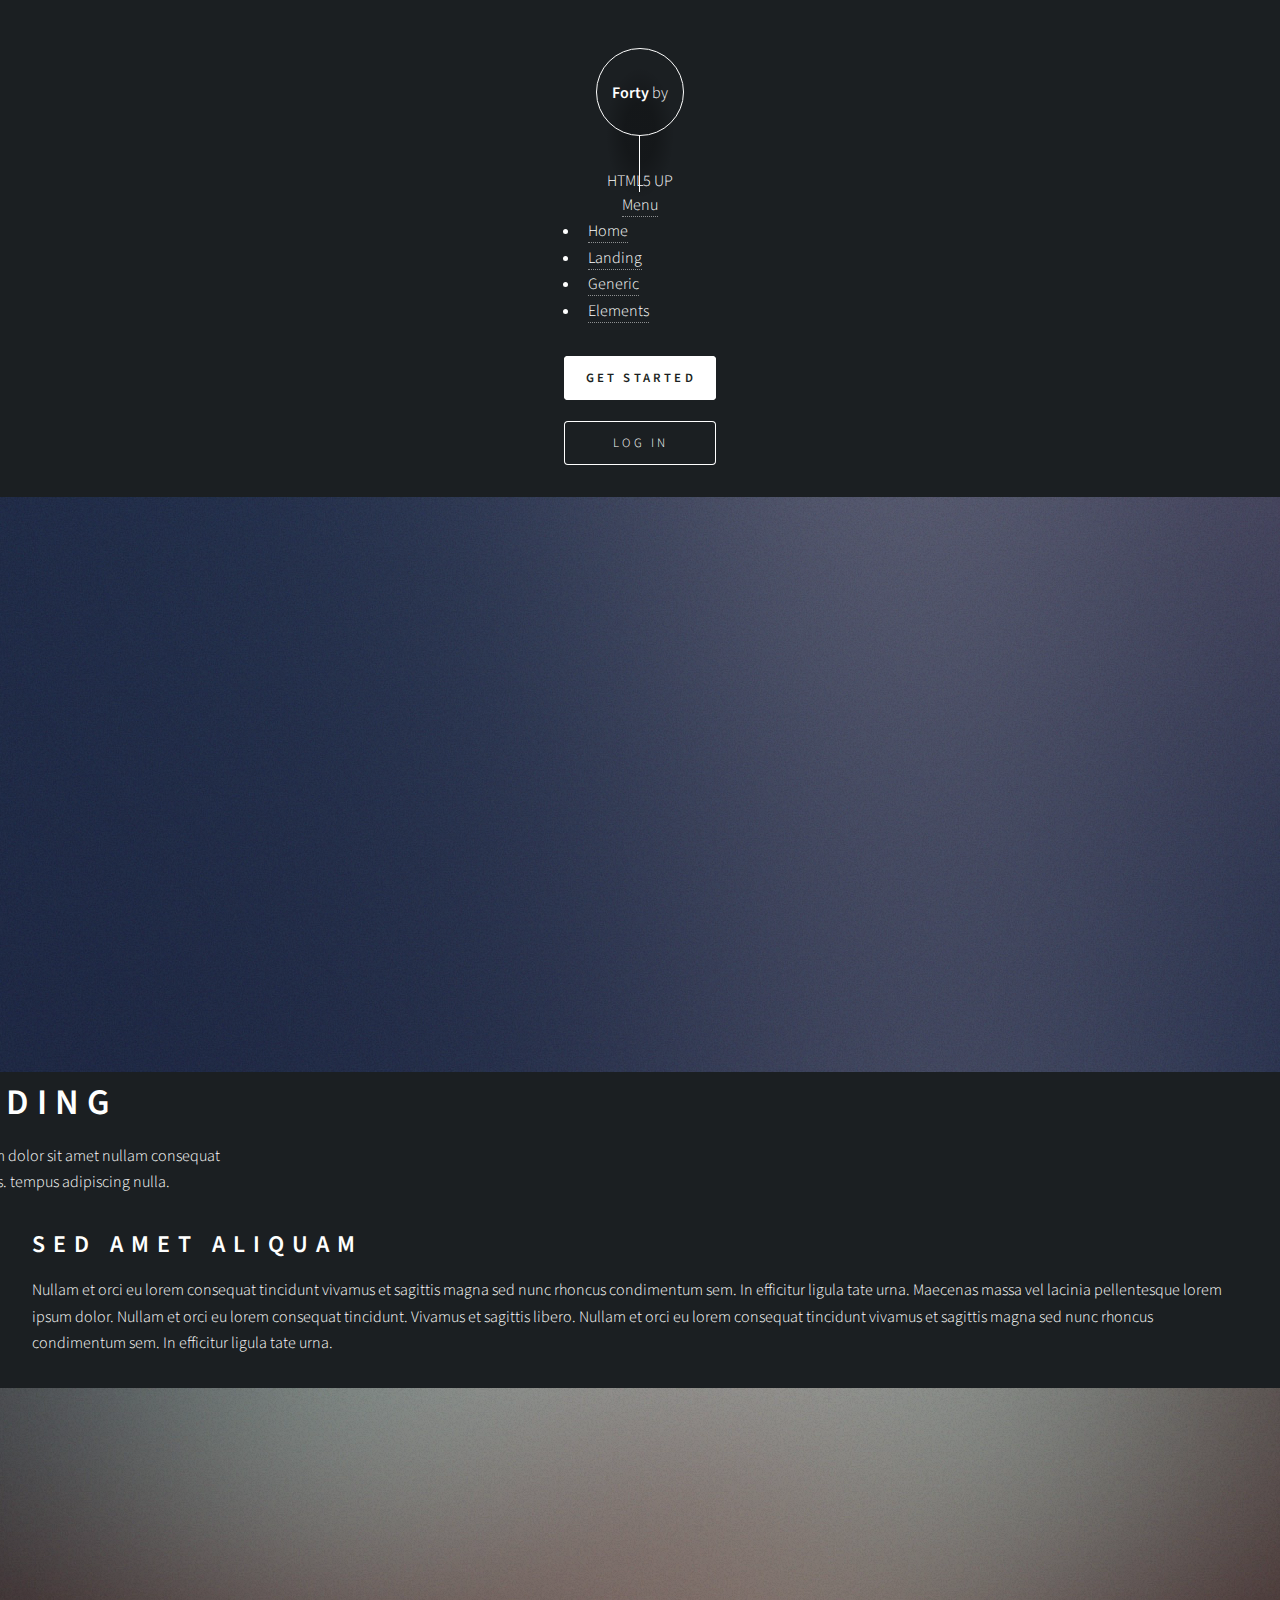
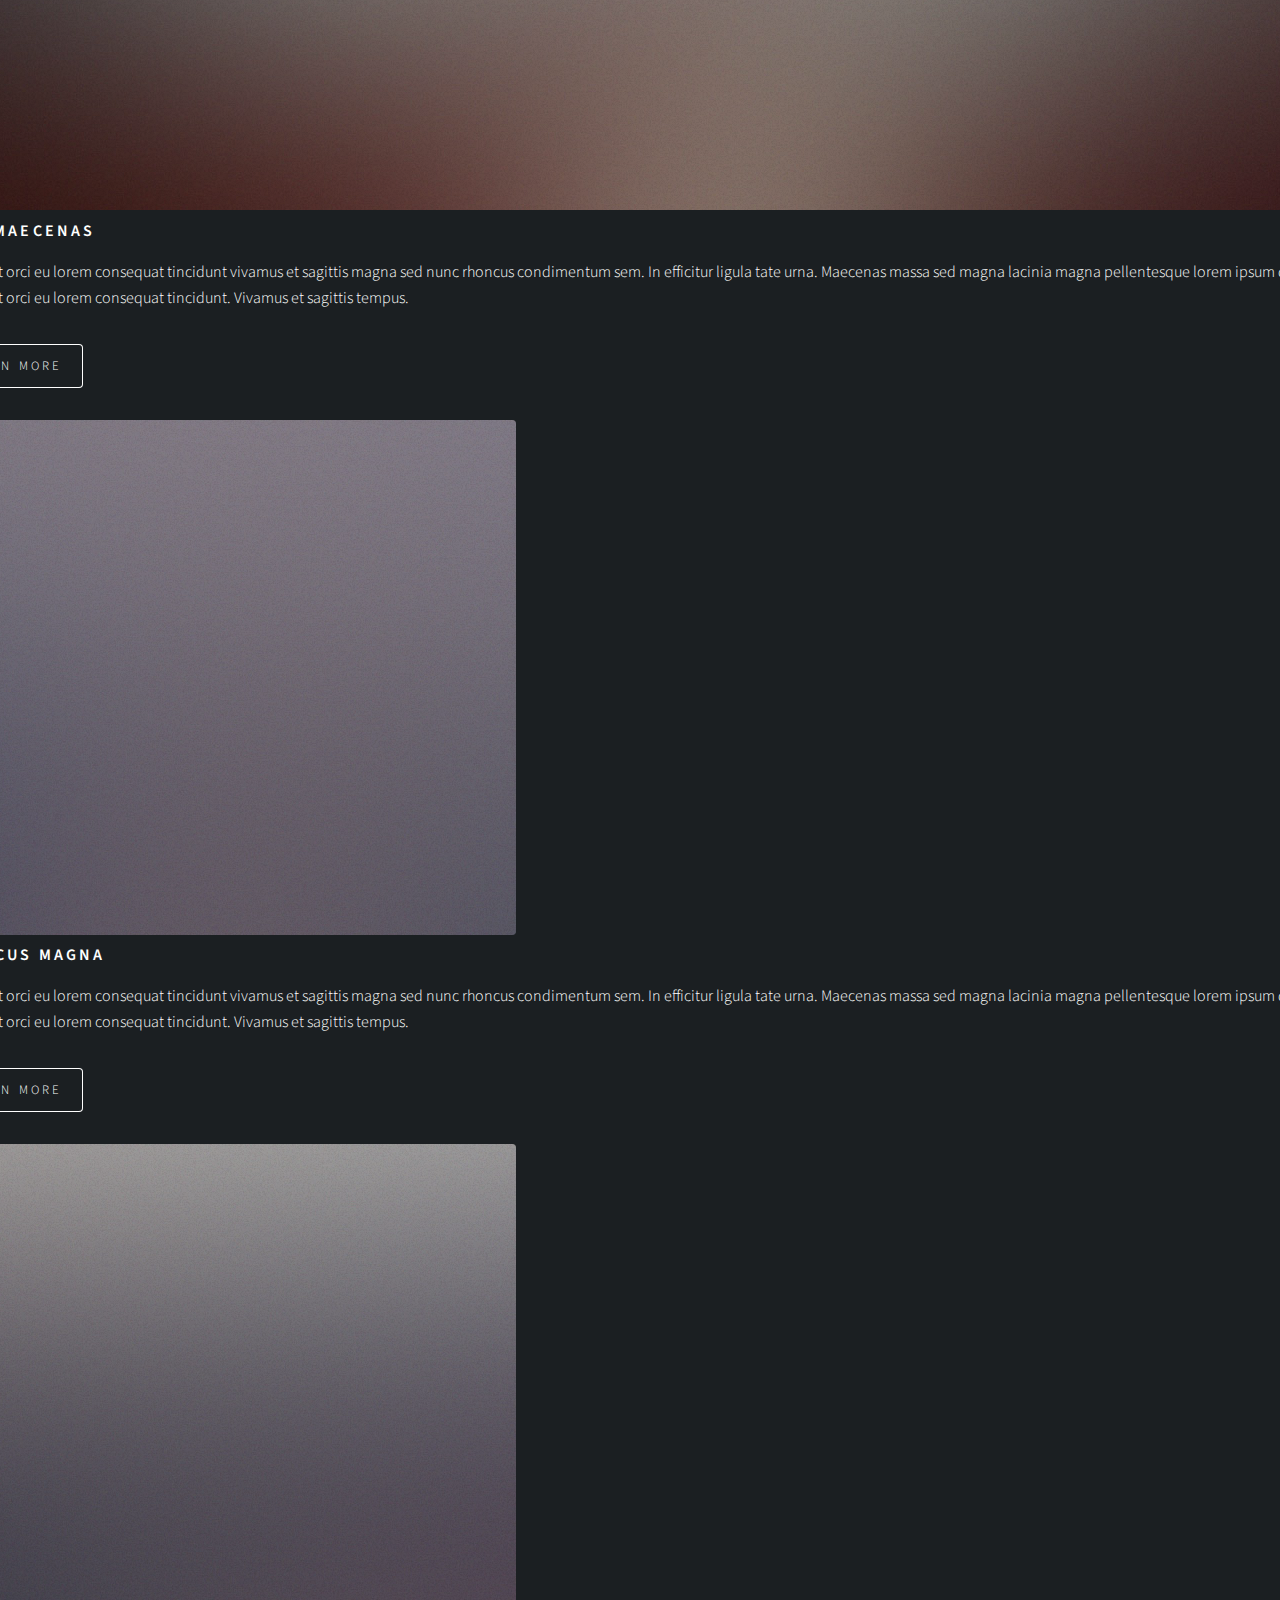
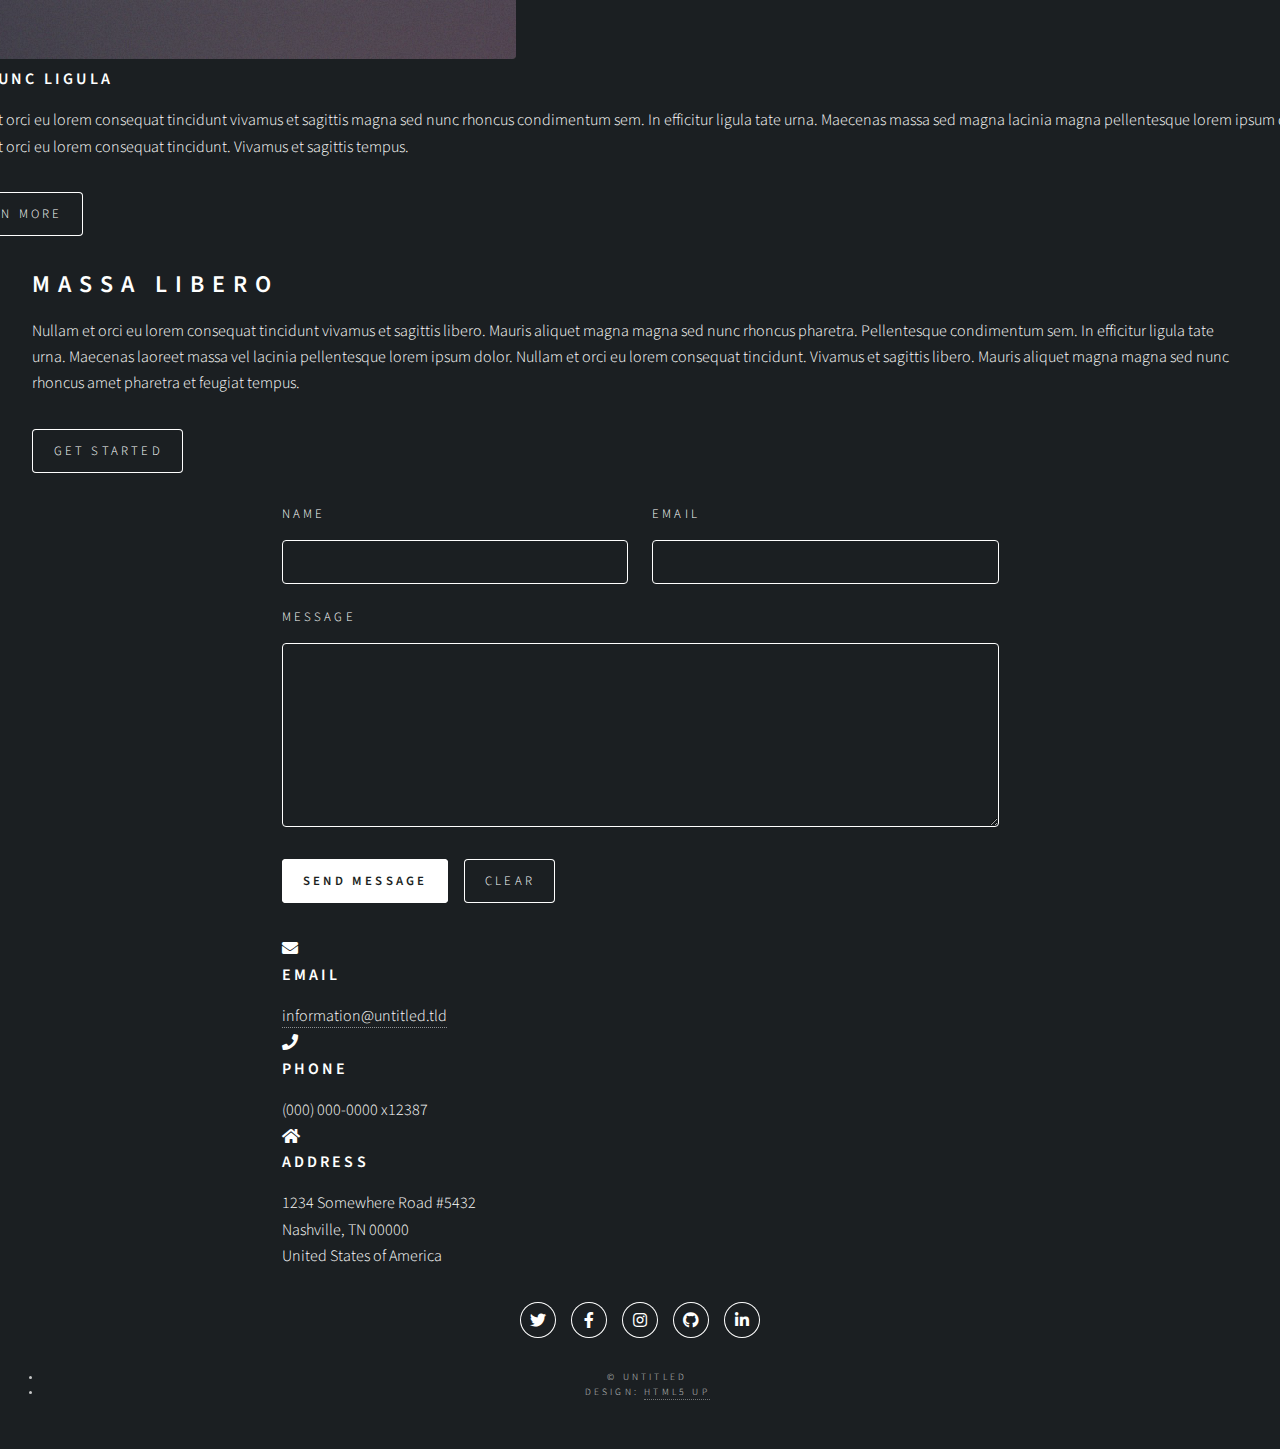
<file: landing.html>
<!DOCTYPE HTML>
<!--
	Forty by HTML5 UP
	html5up.net | @ajlkn
	Free for personal and commercial use under the CCA 3.0 license (html5up.net/license)
-->
<html>
	<head>
		<title>Landing - Forty by HTML5 UP</title>
		<meta charset="utf-8" />
		<meta name="viewport" content="width=device-width, initial-scale=1, user-scalable=no" />
		<link rel="stylesheet" href="assets/css/main.css" />
		<noscript><link rel="stylesheet" href="assets/css/noscript.css" /></noscript>
	</head>
	<body class="is-preload">

		<!-- Wrapper -->
			<div id="wrapper">

				<!-- Header -->
				<!-- Note: The "styleN" class below should match that of the banner element. -->
					<header id="header" class="alt style2">
						<a href="index.html" class="logo"><strong>Forty</strong> <span>by HTML5 UP</span></a>
						<nav>
							<a href="#menu">Menu</a>
						</nav>
					</header>

				<!-- Menu -->
					<nav id="menu">
						<ul class="links">
							<li><a href="index.html">Home</a></li>
							<li><a href="landing.html">Landing</a></li>
							<li><a href="generic.html">Generic</a></li>
							<li><a href="elements.html">Elements</a></li>
						</ul>
						<ul class="actions stacked">
							<li><a href="#" class="button primary fit">Get Started</a></li>
							<li><a href="#" class="button fit">Log In</a></li>
						</ul>
					</nav>

				<!-- Banner -->
				<!-- Note: The "styleN" class below should match that of the header element. -->
					<section id="banner" class="style2">
						<div class="inner">
							<span class="image">
								<img src="images/pic07.jpg" alt="" />
							</span>
							<header class="major">
								<h1>Landing</h1>
							</header>
							<div class="content">
								<p>Lorem ipsum dolor sit amet nullam consequat<br />
								sed veroeros. tempus adipiscing nulla.</p>
							</div>
						</div>
					</section>

				<!-- Main -->
					<div id="main">

						<!-- One -->
							<section id="one">
								<div class="inner">
									<header class="major">
										<h2>Sed amet aliquam</h2>
									</header>
									<p>Nullam et orci eu lorem consequat tincidunt vivamus et sagittis magna sed nunc rhoncus condimentum sem. In efficitur ligula tate urna. Maecenas massa vel lacinia pellentesque lorem ipsum dolor. Nullam et orci eu lorem consequat tincidunt. Vivamus et sagittis libero. Nullam et orci eu lorem consequat tincidunt vivamus et sagittis magna sed nunc rhoncus condimentum sem. In efficitur ligula tate urna.</p>
								</div>
							</section>

						<!-- Two -->
							<section id="two" class="spotlights">
								<section>
									<a href="generic.html" class="image">
										<img src="images/pic08.jpg" alt="" data-position="center center" />
									</a>
									<div class="content">
										<div class="inner">
											<header class="major">
												<h3>Orci maecenas</h3>
											</header>
											<p>Nullam et orci eu lorem consequat tincidunt vivamus et sagittis magna sed nunc rhoncus condimentum sem. In efficitur ligula tate urna. Maecenas massa sed magna lacinia magna pellentesque lorem ipsum dolor. Nullam et orci eu lorem consequat tincidunt. Vivamus et sagittis tempus.</p>
											<ul class="actions">
												<li><a href="generic.html" class="button">Learn more</a></li>
											</ul>
										</div>
									</div>
								</section>
								<section>
									<a href="generic.html" class="image">
										<img src="images/pic09.jpg" alt="" data-position="top center" />
									</a>
									<div class="content">
										<div class="inner">
											<header class="major">
												<h3>Rhoncus magna</h3>
											</header>
											<p>Nullam et orci eu lorem consequat tincidunt vivamus et sagittis magna sed nunc rhoncus condimentum sem. In efficitur ligula tate urna. Maecenas massa sed magna lacinia magna pellentesque lorem ipsum dolor. Nullam et orci eu lorem consequat tincidunt. Vivamus et sagittis tempus.</p>
											<ul class="actions">
												<li><a href="generic.html" class="button">Learn more</a></li>
											</ul>
										</div>
									</div>
								</section>
								<section>
									<a href="generic.html" class="image">
										<img src="images/pic10.jpg" alt="" data-position="25% 25%" />
									</a>
									<div class="content">
										<div class="inner">
											<header class="major">
												<h3>Sed nunc ligula</h3>
											</header>
											<p>Nullam et orci eu lorem consequat tincidunt vivamus et sagittis magna sed nunc rhoncus condimentum sem. In efficitur ligula tate urna. Maecenas massa sed magna lacinia magna pellentesque lorem ipsum dolor. Nullam et orci eu lorem consequat tincidunt. Vivamus et sagittis tempus.</p>
											<ul class="actions">
												<li><a href="generic.html" class="button">Learn more</a></li>
											</ul>
										</div>
									</div>
								</section>
							</section>

						<!-- Three -->
							<section id="three">
								<div class="inner">
									<header class="major">
										<h2>Massa libero</h2>
									</header>
									<p>Nullam et orci eu lorem consequat tincidunt vivamus et sagittis libero. Mauris aliquet magna magna sed nunc rhoncus pharetra. Pellentesque condimentum sem. In efficitur ligula tate urna. Maecenas laoreet massa vel lacinia pellentesque lorem ipsum dolor. Nullam et orci eu lorem consequat tincidunt. Vivamus et sagittis libero. Mauris aliquet magna magna sed nunc rhoncus amet pharetra et feugiat tempus.</p>
									<ul class="actions">
										<li><a href="generic.html" class="button next">Get Started</a></li>
									</ul>
								</div>
							</section>

					</div>

				<!-- Contact -->
					<section id="contact">
						<div class="inner">
							<section>
								<form method="post" action="#">
									<div class="fields">
										<div class="field half">
											<label for="name">Name</label>
											<input type="text" name="name" id="name" />
										</div>
										<div class="field half">
											<label for="email">Email</label>
											<input type="text" name="email" id="email" />
										</div>
										<div class="field">
											<label for="message">Message</label>
											<textarea name="message" id="message" rows="6"></textarea>
										</div>
									</div>
									<ul class="actions">
										<li><input type="submit" value="Send Message" class="primary" /></li>
										<li><input type="reset" value="Clear" /></li>
									</ul>
								</form>
							</section>
							<section class="split">
								<section>
									<div class="contact-method">
										<span class="icon solid alt fa-envelope"></span>
										<h3>Email</h3>
										<a href="#">information@untitled.tld</a>
									</div>
								</section>
								<section>
									<div class="contact-method">
										<span class="icon solid alt fa-phone"></span>
										<h3>Phone</h3>
										<span>(000) 000-0000 x12387</span>
									</div>
								</section>
								<section>
									<div class="contact-method">
										<span class="icon solid alt fa-home"></span>
										<h3>Address</h3>
										<span>1234 Somewhere Road #5432<br />
										Nashville, TN 00000<br />
										United States of America</span>
									</div>
								</section>
							</section>
						</div>
					</section>

				<!-- Footer -->
					<footer id="footer">
						<div class="inner">
							<ul class="icons">
								<li><a href="#" class="icon brands alt fa-twitter"><span class="label">Twitter</span></a></li>
								<li><a href="#" class="icon brands alt fa-facebook-f"><span class="label">Facebook</span></a></li>
								<li><a href="#" class="icon brands alt fa-instagram"><span class="label">Instagram</span></a></li>
								<li><a href="#" class="icon brands alt fa-github"><span class="label">GitHub</span></a></li>
								<li><a href="#" class="icon brands alt fa-linkedin-in"><span class="label">LinkedIn</span></a></li>
							</ul>
							<ul class="copyright">
								<li>&copy; Untitled</li><li>Design: <a href="https://html5up.net">HTML5 UP</a></li>
							</ul>
						</div>
					</footer>

			</div>

		<!-- Scripts -->
			<script src="assets/js/jquery.min.js"></script>
			<script src="assets/js/jquery.scrolly.min.js"></script>
			<script src="assets/js/jquery.scrollex.min.js"></script>
			<script src="assets/js/browser.min.js"></script>
			<script src="assets/js/breakpoints.min.js"></script>
			<script src="assets/js/util.js"></script>
			<script src="assets/js/main.js"></script>

	</body>
</html>
</file>
<file: assets/css/noscript.css>
/*
	Forty by HTML5 UP
	html5up.net | @ajlkn
	Free for personal and commercial use under the CCA 3.0 license (html5up.net/license)
*/

/* Banner */

	body.is-preload #banner:after {
		opacity: 0.85;
	}

	body.is-preload #banner > .inner {
		-moz-filter: none;
		-webkit-filter: none;
		-ms-filter: none;
		filter: none;
		-moz-transform: none;
		-webkit-transform: none;
		-ms-transform: none;
		transform: none;
		opacity: 1;
	}
</file>
<file: assets/css/main.css>
@import url(fontawesome-all.min.css);
@import url("https://fonts.googleapis.com/css?family=Source+Sans+Pro:300italic,600italic,300,600");

/*
	Dimension by HTML5 UP
	html5up.net | @ajlkn
	Free for personal and commercial use under the CCA 3.0 license (html5up.net/license)
*/

html, body, div, span, applet, object,
iframe, h1, h2, h3, h4, h5, h6, p, blockquote,
pre, a, abbr, acronym, address, big, cite,
code, del, dfn, em, img, ins, kbd, q, s, samp,
small, strike, strong, sub, sup, tt, var, b,
u, i, center, dl, dt, dd, ol, ul, li, fieldset,
form, label, legend, table, caption, tbody,
tfoot, thead, tr, th, td, article, aside,
canvas, details, embed, figure, figcaption,
footer, header, hgroup, menu, nav, output, ruby,
section, summary, time, mark, audio, video {
	margin: 0;
	padding: 0;
	border: 0;
	font-size: 100%;
	font: inherit;
	vertical-align: baseline;}

article, aside, details, figcaption, figure,
footer, header, hgroup, menu, nav, section {
	display: block;}

body {
	line-height: 1;
}

ol, ul {
	list-style: none;
}

blockquote, q {
	quotes: none;
}

	blockquote:before, blockquote:after, q:before, q:after {
		content: '';
		content: none;
	}

table {
	border-collapse: collapse;
	border-spacing: 0;
}

body {
	-webkit-text-size-adjust: none;
}

mark {
	background-color: transparent;
	color: inherit;
}

input::-moz-focus-inner {
	border: 0;
	padding: 0;
}

input, select, textarea {
	-moz-appearance: none;
	-webkit-appearance: none;
	-ms-appearance: none;
	appearance: none;
}

/* Basic */

	@-ms-viewport {
		width: device-width;
	}

	@media screen and (max-width: 480px) {

		html, body {
			min-width: 320px;
		}

	}

	html {
		box-sizing: border-box;
	}

	*, *:before, *:after {
		box-sizing: inherit;
	}

	body {
		background: #1b1f22;
	}

		body.is-preload *, body.is-preload *:before, body.is-preload *:after {
			-moz-animation: none !important;
			-webkit-animation: none !important;
			-ms-animation: none !important;
			animation: none !important;
			-moz-transition: none !important;
			-webkit-transition: none !important;
			-ms-transition: none !important;
			transition: none !important;
		}

/* Type */

	html {
		font-size: 16pt;
	}

		@media screen and (max-width: 1680px) {

			html {
				font-size: 12pt;
			}

		}

		@media screen and (max-width: 736px) {

			html {
				font-size: 11pt;
			}

		}

		@media screen and (max-width: 360px) {

			html {
				font-size: 10pt;
			}

		}

	body, input, select, textarea {
		color: #ffffff;
		font-family: "Source Sans Pro", sans-serif;
		font-weight: 300;
		font-size: 1rem;
		line-height: 1.65;
	}

	a {
		-moz-transition: color 0.2s ease-in-out, background-color 0.2s ease-in-out, border-bottom-color 0.2s ease-in-out;
		-webkit-transition: color 0.2s ease-in-out, background-color 0.2s ease-in-out, border-bottom-color 0.2s ease-in-out;
		-ms-transition: color 0.2s ease-in-out, background-color 0.2s ease-in-out, border-bottom-color 0.2s ease-in-out;
		transition: color 0.2s ease-in-out, background-color 0.2s ease-in-out, border-bottom-color 0.2s ease-in-out;
		border-bottom: dotted 1px rgba(255, 255, 255, 0.5);
		text-decoration: none;
		color: inherit;
	}

		a:hover {
			border-bottom-color: transparent;
		}

	strong, b {
		color: #ffffff;
		font-weight: 600;
	}

	em, i {
		font-style: italic;
	}

	p {
		margin: 0 0 2rem 0;
	}

	h1, h2, h3, h4, h5, h6 {
		color: #ffffff;
		font-weight: 600;
		line-height: 1.5;
		margin: 0 0 1rem 0;
		text-transform: uppercase;
		letter-spacing: 0.2rem;
	}

		h1 a, h2 a, h3 a, h4 a, h5 a, h6 a {
			color: inherit;
			text-decoration: none;
		}

		h1.major, h2.major, h3.major, h4.major, h5.major, h6.major {
			border-bottom: solid 1px #ffffff;
			width: -moz-max-content;
			width: -webkit-max-content;
			width: -ms-max-content;
			width: max-content;
			padding-bottom: 0.5rem;
			margin: 0 0 2rem 0;
		}

	h1 {
		font-size: 2.25rem;
		line-height: 1.3;
		letter-spacing: 0.5rem;
	}

	h2 {
		font-size: 1.5rem;
		line-height: 1.4;
		letter-spacing: 0.5rem;
	}

	h3 {
		font-size: 1rem;
	}

	h4 {
		font-size: 0.8rem;
	}

	h5 {
		font-size: 0.7rem;
	}

	h6 {
		font-size: 0.6rem;
	}

	@media screen and (max-width: 736px) {

		h1 {
			font-size: 1.75rem;
			line-height: 1.4;
		}

		h2 {
			font-size: 1.25em;
			line-height: 1.5;
		}

	}

	sub {
		font-size: 0.8rem;
		position: relative;
		top: 0.5rem;
	}

	sup {
		font-size: 0.8rem;
		position: relative;
		top: -0.5rem;
	}

	blockquote {
		border-left: solid 4px #ffffff;
		font-style: italic;
		margin: 0 0 2rem 0;
		padding: 0.5rem 0 0.5rem 2rem;
	}

	code {
		background: rgba(255, 255, 255, 0.075);
		border-radius: 4px;
		font-family: "Courier New", monospace;
		font-size: 0.9rem;
		margin: 0 0.25rem;
		padding: 0.25rem 0.65rem;
	}

	pre {
		-webkit-overflow-scrolling: touch;
		font-family: "Courier New", monospace;
		font-size: 0.9rem;
		margin: 0 0 2rem 0;
	}

		pre code {
			display: block;
			line-height: 1.75;
			padding: 1rem 1.5rem;
			overflow-x: auto;
		}

	hr {
		border: 0;
		border-bottom: solid 1px #ffffff;
		margin: 2.75rem 0;
	}

	.align-left {
		text-align: left;
	}

	.align-center {
		text-align: center;
	}

	.align-right {
		text-align: right;
	}

/* Form */

	form {
		margin: 0 0 2rem 0;
	}

		form > :last-child {
			margin-bottom: 0;
		}

		form > .fields {
			display: -moz-flex;
			display: -webkit-flex;
			display: -ms-flex;
			display: flex;
			-moz-flex-wrap: wrap;
			-webkit-flex-wrap: wrap;
			-ms-flex-wrap: wrap;
			flex-wrap: wrap;
			width: calc(100% + 3rem);
			margin: -1.5rem 0 2rem -1.5rem;
		}

			form > .fields > .field {
				-moz-flex-grow: 0;
				-webkit-flex-grow: 0;
				-ms-flex-grow: 0;
				flex-grow: 0;
				-moz-flex-shrink: 0;
				-webkit-flex-shrink: 0;
				-ms-flex-shrink: 0;
				flex-shrink: 0;
				padding: 1.5rem 0 0 1.5rem;
				width: calc(100% - 1.5rem);
			}

				form > .fields > .field.half {
					width: calc(50% - 0.75rem);
				}

				form > .fields > .field.third {
					width: calc(100%/3 - 0.5rem);
				}

				form > .fields > .field.quarter {
					width: calc(25% - 0.375rem);
				}

		@media screen and (max-width: 480px) {

			form > .fields {
				width: calc(100% + 3rem);
				margin: -1.5rem 0 2rem -1.5rem;
			}

				form > .fields > .field {
					padding: 1.5rem 0 0 1.5rem;
					width: calc(100% - 1.5rem);
				}

					form > .fields > .field.half {
						width: calc(100% - 1.5rem);
					}

					form > .fields > .field.third {
						width: calc(100% - 1.5rem);
					}

					form > .fields > .field.quarter {
						width: calc(100% - 1.5rem);
					}

		}

	label {
		color: #ffffff;
		display: block;
		font-size: 0.8rem;
		font-weight: 300;
		letter-spacing: 0.2rem;
		line-height: 1.5;
		margin: 0 0 1rem 0;
		text-transform: uppercase;
	}

	input[type="text"],
	input[type="password"],
	input[type="email"],
	input[type="tel"],
	select,
	textarea {
		-moz-appearance: none;
		-webkit-appearance: none;
		-ms-appearance: none;
		appearance: none;
		-moz-transition: border-color 0.2s ease-in-out, box-shadow 0.2s ease-in-out, background-color 0.2s ease-in-out;
		-webkit-transition: border-color 0.2s ease-in-out, box-shadow 0.2s ease-in-out, background-color 0.2s ease-in-out;
		-ms-transition: border-color 0.2s ease-in-out, box-shadow 0.2s ease-in-out, background-color 0.2s ease-in-out;
		transition: border-color 0.2s ease-in-out, box-shadow 0.2s ease-in-out, background-color 0.2s ease-in-out;
		background-color: transparent;
		border-radius: 4px;
		border: solid 1px #ffffff;
		color: inherit;
		display: block;
		outline: 0;
		padding: 0 1rem;
		text-decoration: none;
		width: 100%;
	}

		input[type="text"]:invalid,
		input[type="password"]:invalid,
		input[type="email"]:invalid,
		input[type="tel"]:invalid,
		select:invalid,
		textarea:invalid {
			box-shadow: none;
		}

		input[type="text"]:focus,
		input[type="password"]:focus,
		input[type="email"]:focus,
		input[type="tel"]:focus,
		select:focus,
		textarea:focus {
			background: rgba(255, 255, 255, 0.075);
			border-color: #ffffff;
			box-shadow: 0 0 0 1px #ffffff;
		}

	select {
		background-image: url("data:image/svg+xml;charset=utf8,%3Csvg xmlns='http://www.w3.org/2000/svg' width='40' height='40' preserveAspectRatio='none' viewBox='0 0 40 40'%3E%3Cpath d='M9.4,12.3l10.4,10.4l10.4-10.4c0.2-0.2,0.5-0.4,0.9-0.4c0.3,0,0.6,0.1,0.9,0.4l3.3,3.3c0.2,0.2,0.4,0.5,0.4,0.9 c0,0.4-0.1,0.6-0.4,0.9L20.7,31.9c-0.2,0.2-0.5,0.4-0.9,0.4c-0.3,0-0.6-0.1-0.9-0.4L4.3,17.3c-0.2-0.2-0.4-0.5-0.4-0.9 c0-0.4,0.1-0.6,0.4-0.9l3.3-3.3c0.2-0.2,0.5-0.4,0.9-0.4S9.1,12.1,9.4,12.3z' fill='%23ffffff' /%3E%3C/svg%3E");
		background-size: 1.25rem;
		background-repeat: no-repeat;
		background-position: calc(100% - 1rem) center;
		height: 2.75rem;
		padding-right: 2.75rem;
		text-overflow: ellipsis;
	}

		select option {
			color: #ffffff;
			background: #1b1f22;
		}

		select:focus::-ms-value {
			background-color: transparent;
		}

		select::-ms-expand {
			display: none;
		}

	input[type="text"],
	input[type="password"],
	input[type="email"],
	select {
		height: 2.75rem;
	}

	textarea {
		padding: 0.75rem 1rem;
	}

	input[type="checkbox"],
	input[type="radio"] {
		-moz-appearance: none;
		-webkit-appearance: none;
		-ms-appearance: none;
		appearance: none;
		display: block;
		float: left;
		margin-right: -2rem;
		opacity: 0;
		width: 1rem;
		z-index: -1;
	}

		input[type="checkbox"] + label,
		input[type="radio"] + label {
			text-decoration: none;
			-moz-user-select: none;
			-webkit-user-select: none;
			-ms-user-select: none;
			user-select: none;
			color: #ffffff;
			cursor: pointer;
			display: inline-block;
			font-size: 0.8rem;
			font-weight: 300;
			margin: 0 0 0.5rem 0;
			padding-left: 2.65rem;
			padding-right: 0.75rem;
			position: relative;
		}

			input[type="checkbox"] + label:before,
			input[type="radio"] + label:before {
				-moz-osx-font-smoothing: grayscale;
				-webkit-font-smoothing: antialiased;
				display: inline-block;
				font-style: normal;
				font-variant: normal;
				text-rendering: auto;
				line-height: 1;
				text-transform: none !important;
				font-family: 'Font Awesome 5 Free';
				font-weight: 900;
			}

			input[type="checkbox"] + label:before,
			input[type="radio"] + label:before {
				-moz-transition: border-color 0.2s ease-in-out, box-shadow 0.2s ease-in-out, background-color 0.2s ease-in-out;
				-webkit-transition: border-color 0.2s ease-in-out, box-shadow 0.2s ease-in-out, background-color 0.2s ease-in-out;
				-ms-transition: border-color 0.2s ease-in-out, box-shadow 0.2s ease-in-out, background-color 0.2s ease-in-out;
				transition: border-color 0.2s ease-in-out, box-shadow 0.2s ease-in-out, background-color 0.2s ease-in-out;
				border-radius: 4px;
				border: solid 1px #ffffff;
				content: '';
				display: inline-block;
				height: 1.65rem;
				left: 0;
				line-height: 1.65rem;
				position: absolute;
				text-align: center;
				top: -0.15rem;
				width: 1.65rem;
			}

		input[type="checkbox"]:checked + label:before,
		input[type="radio"]:checked + label:before {
			background: #ffffff !important;
			border-color: #ffffff !important;
			color: #1b1f22;
			content: '\f00c';
		}

		input[type="checkbox"]:focus + label:before,
		input[type="radio"]:focus + label:before {
			background: rgba(255, 255, 255, 0.075);
			border-color: #ffffff;
			box-shadow: 0 0 0 1px #ffffff;
		}

	input[type="checkbox"] + label:before {
		border-radius: 4px;
	}

	input[type="radio"] + label:before {
		border-radius: 100%;
	}

	::-webkit-input-placeholder {
		color: rgba(255, 255, 255, 0.5) !important;
		opacity: 1.0;
	}

	:-moz-placeholder {
		color: rgba(255, 255, 255, 0.5) !important;
		opacity: 1.0;
	}

	::-moz-placeholder {
		color: rgba(255, 255, 255, 0.5) !important;
		opacity: 1.0;
	}

	:-ms-input-placeholder {
		color: rgba(255, 255, 255, 0.5) !important;
		opacity: 1.0;
	}

	.formerize-placeholder {
		color: rgba(255, 255, 255, 0.5) !important;
		opacity: 1.0;
	}

/* Box */

	.box {
		border-radius: 4px;
		border: solid 1px #ffffff;
		margin-bottom: 2rem;
		padding: 1.5em;
	}

		.box > :last-child,
		.box > :last-child > :last-child,
		.box > :last-child > :last-child > :last-child {
			margin-bottom: 0;
		}

		.box.alt {
			border: 0;
			border-radius: 0;
			padding: 0;
		}

/* Icon */

	.icon {
		text-decoration: none;
		border-bottom: none;
		position: relative;
	}

		.icon:before {
			-moz-osx-font-smoothing: grayscale;
			-webkit-font-smoothing: antialiased;
			display: inline-block;
			font-style: normal;
			font-variant: normal;
			text-rendering: auto;
			line-height: 1;
			text-transform: none !important;
			font-family: 'Font Awesome 5 Free';
			font-weight: 400;
		}

		.icon > .label {
			display: none;
		}

		.icon:before {
			line-height: inherit;
		}

		.icon.solid:before {
			font-weight: 900;
		}

		.icon.brands:before {
			font-family: 'Font Awesome 5 Brands';
		}

/* Image */

	.image {
		border-radius: 4px;
		border: 0;
		display: inline-block;
		position: relative;
	}

		.image:before {
			pointer-events: none;
			background-image: url("../../images/overlay.png");
			background-color: rgba(19, 21, 25, 0.5);
			border-radius: 4px;
			content: '';
			display: block;
			height: 100%;
			left: 0;
			opacity: 0.5;
			position: absolute;
			top: 0;
			width: 100%;
		}

		.image img {
			border-radius: 4px;
			display: block;
		}

		.image.left, .image.right {
			max-width: 40%;
		}

			.image.left img, .image.right img {
				width: 100%;
			}

		.image.left {
			float: left;
			padding: 0 1.5em 1em 0;
			top: 0.25em;
		}

		.image.right {
			float: right;
			padding: 0 0 1em 1.5em;
			top: 0.25em;
		}

		.image.fit {
			display: block;
			margin: 0 0 2rem 0;
			width: 100%;
		}

			.image.fit img {
				width: 100%;
			}

		.image.main {
			display: block;
			margin: 2.5rem 0;
			width: 100%;
		}

			.image.main img {
				width: 100%;
			}

		@media screen and (max-width: 736px) {

			.image.main {
				margin: 2rem 0;
			}

		}

		@media screen and (max-width: 480px) {

			.image.main {
				margin: 1.5rem 0;
			}

		}

/* List */

	ol {
		list-style: decimal;
		margin: 0 0 2rem 0;
		padding-left: 1.25em;
	}

		ol li {
			padding-left: 0.25em;
		}

	ul {
		list-style: disc;
		margin: 0 0 2rem 0;
		padding-left: 1em;
	}

		ul li {
			padding-left: 0.5em;
		}

		ul.alt {
			list-style: none;
			padding-left: 0;
		}

			ul.alt li {
				border-top: solid 1px #ffffff;
				padding: 0.5em 0;
			}

				ul.alt li:first-child {
					border-top: 0;
					padding-top: 0;
				}

	dl {
		margin: 0 0 2rem 0;
	}

		dl dt {
			display: block;
			font-weight: 600;
			margin: 0 0 1rem 0;
		}

		dl dd {
			margin-left: 2rem;
		}

/* Actions */

	ul.actions {
		display: -moz-flex;
		display: -webkit-flex;
		display: -ms-flex;
		display: flex;
		cursor: default;
		list-style: none;
		margin-left: -1rem;
		padding-left: 0;
	}

		ul.actions li {
			padding: 0 0 0 1rem;
			vertical-align: middle;
		}

		ul.actions.special {
			-moz-justify-content: center;
			-webkit-justify-content: center;
			-ms-justify-content: center;
			justify-content: center;
			width: 100%;
			margin-left: 0;
		}

			ul.actions.special li:first-child {
				padding-left: 0;
			}

		ul.actions.stacked {
			-moz-flex-direction: column;
			-webkit-flex-direction: column;
			-ms-flex-direction: column;
			flex-direction: column;
			margin-left: 0;
		}

			ul.actions.stacked li {
				padding: 1.3rem 0 0 0;
			}

				ul.actions.stacked li:first-child {
					padding-top: 0;
				}

		ul.actions.fit {
			width: calc(100% + 1rem);
		}

			ul.actions.fit li {
				-moz-flex-grow: 1;
				-webkit-flex-grow: 1;
				-ms-flex-grow: 1;
				flex-grow: 1;
				-moz-flex-shrink: 1;
				-webkit-flex-shrink: 1;
				-ms-flex-shrink: 1;
				flex-shrink: 1;
				width: 100%;
			}

				ul.actions.fit li > * {
					width: 100%;
				}

			ul.actions.fit.stacked {
				width: 100%;
			}

		@media screen and (max-width: 480px) {

			ul.actions:not(.fixed) {
				-moz-flex-direction: column;
				-webkit-flex-direction: column;
				-ms-flex-direction: column;
				flex-direction: column;
				margin-left: 0;
				width: 100% !important;
			}

				ul.actions:not(.fixed) li {
					-moz-flex-grow: 1;
					-webkit-flex-grow: 1;
					-ms-flex-grow: 1;
					flex-grow: 1;
					-moz-flex-shrink: 1;
					-webkit-flex-shrink: 1;
					-ms-flex-shrink: 1;
					flex-shrink: 1;
					padding: 1rem 0 0 0;
					text-align: center;
					width: 100%;
				}

					ul.actions:not(.fixed) li > * {
						width: 100%;
					}

					ul.actions:not(.fixed) li:first-child {
						padding-top: 0;
					}

					ul.actions:not(.fixed) li input[type="submit"],
					ul.actions:not(.fixed) li input[type="reset"],
					ul.actions:not(.fixed) li input[type="button"],
					ul.actions:not(.fixed) li button,
					ul.actions:not(.fixed) li .button {
						width: 100%;
					}

						ul.actions:not(.fixed) li input[type="submit"].icon:before,
						ul.actions:not(.fixed) li input[type="reset"].icon:before,
						ul.actions:not(.fixed) li input[type="button"].icon:before,
						ul.actions:not(.fixed) li button.icon:before,
						ul.actions:not(.fixed) li .button.icon:before {
							margin-left: -0.5em;
						}

		}

/* Icons */

	ul.icons {
		cursor: default;
		list-style: none;
		padding-left: 0;
	}

		ul.icons li {
			display: inline-block;
			padding: 0 0.75em 0 0;
		}

			ul.icons li:last-child {
				padding-right: 0;
			}

			ul.icons li a {
				border-radius: 100%;
				box-shadow: inset 0 0 0 1px #ffffff;
				display: inline-block;
				height: 2.25rem;
				line-height: 2.25rem;
				text-align: center;
				width: 2.25rem;
			}

				ul.icons li a:hover {
					background-color: rgba(255, 255, 255, 0.075);
				}

				ul.icons li a:active {
					background-color: rgba(255, 255, 255, 0.175);
				}

/* Table */

	.table-wrapper {
		-webkit-overflow-scrolling: touch;
		overflow-x: auto;
	}

	table {
		margin: 0 0 2rem 0;
		width: 100%;
	}

		table tbody tr {
			border: solid 1px #ffffff;
			border-left: 0;
			border-right: 0;
		}

			table tbody tr:nth-child(2n + 1) {
				background-color: rgba(255, 255, 255, 0.075);
			}

		table td {
			padding: 0.75em 0.75em;
		}

		table th {
			color: #ffffff;
			font-size: 0.9em;
			font-weight: 600;
			padding: 0 0.75em 0.75em 0.75em;
			text-align: left;
		}

		table thead {
			border-bottom: solid 2px #ffffff;
		}

		table tfoot {
			border-top: solid 2px #ffffff;
		}

		table.alt {
			border-collapse: separate;
		}

			table.alt tbody tr td {
				border: solid 1px #ffffff;
				border-left-width: 0;
				border-top-width: 0;
			}

				table.alt tbody tr td:first-child {
					border-left-width: 1px;
				}

			table.alt tbody tr:first-child td {
				border-top-width: 1px;
			}

			table.alt thead {
				border-bottom: 0;
			}

			table.alt tfoot {
				border-top: 0;
			}

/* Button */

	input[type="submit"],
	input[type="reset"],
	input[type="button"],
	button,
	.button {
		-moz-appearance: none;
		-webkit-appearance: none;
		-ms-appearance: none;
		appearance: none;
		-moz-transition: background-color 0.2s ease-in-out, color 0.2s ease-in-out;
		-webkit-transition: background-color 0.2s ease-in-out, color 0.2s ease-in-out;
		-ms-transition: background-color 0.2s ease-in-out, color 0.2s ease-in-out;
		transition: background-color 0.2s ease-in-out, color 0.2s ease-in-out;
		background-color: transparent;
		border-radius: 4px;
		border: 0;
		box-shadow: inset 0 0 0 1px #ffffff;
		color: #ffffff !important;
		cursor: pointer;
		display: inline-block;
		font-size: 0.8rem;
		font-weight: 300;
		height: 2.75rem;
		letter-spacing: 0.2rem;
		line-height: 2.75rem;
		outline: 0;
		padding: 0 1.25rem 0 1.35rem;
		text-align: center;
		text-decoration: none;
		text-transform: uppercase;
		white-space: nowrap;
	}

		input[type="submit"]:hover,
		input[type="reset"]:hover,
		input[type="button"]:hover,
		button:hover,
		.button:hover {
			background-color: rgba(255, 255, 255, 0.075);
		}

		input[type="submit"]:active,
		input[type="reset"]:active,
		input[type="button"]:active,
		button:active,
		.button:active {
			background-color: rgba(255, 255, 255, 0.175);
		}

		input[type="submit"].icon:before,
		input[type="reset"].icon:before,
		input[type="button"].icon:before,
		button.icon:before,
		.button.icon:before {
			margin-right: 0.5em;
		}

		input[type="submit"].fit,
		input[type="reset"].fit,
		input[type="button"].fit,
		button.fit,
		.button.fit {
			width: 100%;
		}

		input[type="submit"].small,
		input[type="reset"].small,
		input[type="button"].small,
		button.small,
		.button.small {
			font-size: 0.6rem;
			height: 2.0625rem;
			line-height: 2.0625rem;
		}

		input[type="submit"].primary,
		input[type="reset"].primary,
		input[type="button"].primary,
		button.primary,
		.button.primary {
			background-color: #ffffff;
			color: #1b1f22 !important;
			font-weight: 600;
		}

		input[type="submit"].disabled, input[type="submit"]:disabled,
		input[type="reset"].disabled,
		input[type="reset"]:disabled,
		input[type="button"].disabled,
		input[type="button"]:disabled,
		button.disabled,
		button:disabled,
		.button.disabled,
		.button:disabled {
			pointer-events: none;
			cursor: default;
			opacity: 0.25;
		}

	input[type="submit"],
	input[type="reset"],
	input[type="button"],
	button {
		line-height: calc(2.75rem - 2px);
	}

/* BG */

	#bg {
		-moz-transform: scale(1.0);
		-webkit-transform: scale(1.0);
		-ms-transform: scale(1.0);
		transform: scale(1.0);
		-webkit-backface-visibility: hidden;
		position: fixed;
		top: 0;
		left: 0;
		width: 100%;
		height: 100vh;
		z-index: 1;
	}

		#bg:before, #bg:after {
			content: '';
			display: block;
			position: absolute;
			top: 0;
			left: 0;
			width: 100%;
			height: 100%;
		}

		#bg:before {
			-moz-transition: background-color 2.5s ease-in-out;
			-webkit-transition: background-color 2.5s ease-in-out;
			-ms-transition: background-color 2.5s ease-in-out;
			transition: background-color 2.5s ease-in-out;
			-moz-transition-delay: 0.75s;
			-webkit-transition-delay: 0.75s;
			-ms-transition-delay: 0.75s;
			transition-delay: 0.75s;
			background-image: linear-gradient(to top, rgba(19, 21, 25, 0.5), rgba(19, 21, 25, 0.5)), url("../../images/overlay.png");
			background-size: auto, 256px 256px;
			background-position: center, center;
			background-repeat: no-repeat, repeat;
			z-index: 2;
		}

		#bg:after {
			-moz-transform: scale(1.125);
			-webkit-transform: scale(1.125);
			-ms-transform: scale(1.125);
			transform: scale(1.125);
			-moz-transition: -moz-transform 0.325s ease-in-out, -moz-filter 0.325s ease-in-out;
			-webkit-transition: -webkit-transform 0.325s ease-in-out, -webkit-filter 0.325s ease-in-out;
			-ms-transition: -ms-transform 0.325s ease-in-out, -ms-filter 0.325s ease-in-out;
			transition: transform 0.325s ease-in-out, filter 0.325s ease-in-out;
			background-image: url("../../images/bg.jpg");
			background-position: center;
			background-size: cover;
			background-repeat: no-repeat;
			z-index: 1;
		}

		body.is-article-visible #bg:after {
			-moz-transform: scale(1.0825);
			-webkit-transform: scale(1.0825);
			-ms-transform: scale(1.0825);
			transform: scale(1.0825);
			-moz-filter: blur(0.2rem);
			-webkit-filter: blur(0.2rem);
			-ms-filter: blur(0.2rem);
			filter: blur(0.2rem);
		}

		body.is-preload #bg:before {
			background-color: #000000;
		}

/* Wrapper */

	#wrapper {
		display: -moz-flex;
		display: -webkit-flex;
		display: -ms-flex;
		display: flex;
		-moz-flex-direction: column;
		-webkit-flex-direction: column;
		-ms-flex-direction: column;
		flex-direction: column;
		-moz-align-items: center;
		-webkit-align-items: center;
		-ms-align-items: center;
		align-items: center;
		-moz-justify-content: space-between;
		-webkit-justify-content: space-between;
		-ms-justify-content: space-between;
		justify-content: space-between;
		position: relative;
		min-height: 100vh;
		width: 100%;
		padding: 4rem 2rem;
		z-index: 3;
	}

		#wrapper:before {
			content: '';
			display: block;
		}

		@media screen and (max-width: 1680px) {

			#wrapper {
				padding: 3rem 2rem;
			}

		}

		@media screen and (max-width: 736px) {

			#wrapper {
				padding: 2rem 1rem;
			}

		}

		@media screen and (max-width: 480px) {

			#wrapper {
				padding: 1rem;
			}

		}

/* Header */

	#header {
		display: -moz-flex;
		display: -webkit-flex;
		display: -ms-flex;
		display: flex;
		-moz-flex-direction: column;
		-webkit-flex-direction: column;
		-ms-flex-direction: column;
		flex-direction: column;
		-moz-align-items: center;
		-webkit-align-items: center;
		-ms-align-items: center;
		align-items: center;
		-moz-transition: -moz-transform 0.325s ease-in-out, -moz-filter 0.325s ease-in-out, opacity 0.325s ease-in-out;
		-webkit-transition: -webkit-transform 0.325s ease-in-out, -webkit-filter 0.325s ease-in-out, opacity 0.325s ease-in-out;
		-ms-transition: -ms-transform 0.325s ease-in-out, -ms-filter 0.325s ease-in-out, opacity 0.325s ease-in-out;
		transition: transform 0.325s ease-in-out, filter 0.325s ease-in-out, opacity 0.325s ease-in-out;
		background-image: -moz-radial-gradient(rgba(0, 0, 0, 0.25) 25%, rgba(0, 0, 0, 0) 55%);
		background-image: -webkit-radial-gradient(rgba(0, 0, 0, 0.25) 25%, rgba(0, 0, 0, 0) 55%);
		background-image: -ms-radial-gradient(rgba(0, 0, 0, 0.25) 25%, rgba(0, 0, 0, 0) 55%);
		background-image: radial-gradient(rgba(0, 0, 0, 0.25) 25%, rgba(0, 0, 0, 0) 55%);
		max-width: 100%;
		text-align: center;
	}

		#header > * {
			-moz-transition: opacity 0.325s ease-in-out;
			-webkit-transition: opacity 0.325s ease-in-out;
			-ms-transition: opacity 0.325s ease-in-out;
			transition: opacity 0.325s ease-in-out;
			position: relative;
			margin-top: 3.5rem;
		}

			#header > *:before {
				content: '';
				display: block;
				position: absolute;
				top: calc(-3.5rem - 1px);
				left: calc(50% - 1px);
				width: 1px;
				height: calc(3.5rem + 1px);
				background: #ffffff;
			}

		#header > :first-child {
			margin-top: 0;
		}

			#header > :first-child:before {
				display: none;
			}

		#header .logo {
			width: 5.5rem;
			height: 5.5rem;
			line-height: 5.5rem;
			border: solid 1px #ffffff;
			border-radius: 100%;
		}

			#header .logo .icon:before {
				font-size: 2rem;
			}

		#header .content {
			border-style: solid;
			border-color: #ffffff;
			border-top-width: 1px;
			border-bottom-width: 1px;
			max-width: 100%;
		}

			#header .content .inner {
				-moz-transition: max-height 0.75s ease, padding 0.75s ease, opacity 0.325s ease-in-out;
				-webkit-transition: max-height 0.75s ease, padding 0.75s ease, opacity 0.325s ease-in-out;
				-ms-transition: max-height 0.75s ease, padding 0.75s ease, opacity 0.325s ease-in-out;
				transition: max-height 0.75s ease, padding 0.75s ease, opacity 0.325s ease-in-out;
				-moz-transition-delay: 0.25s;
				-webkit-transition-delay: 0.25s;
				-ms-transition-delay: 0.25s;
				transition-delay: 0.25s;
				padding: 3rem 2rem;
				max-height: 40rem;
				overflow: hidden;
			}

				#header .content .inner > :last-child {
					margin-bottom: 0;
				}

			#header .content p {
				text-transform: uppercase;
				letter-spacing: 0.2rem;
				font-size: 0.8rem;
				line-height: 2;
			}

		#header nav ul {
			display: -moz-flex;
			display: -webkit-flex;
			display: -ms-flex;
			display: flex;
			margin-bottom: 0;
			list-style: none;
			padding-left: 0;
			border: solid 1px #ffffff;
			border-radius: 4px;
		}

			#header nav ul li {
				padding-left: 0;
				border-left: solid 1px #ffffff;
			}

				#header nav ul li:first-child {
					border-left: 0;
				}

				#header nav ul li a {
					display: block;
					min-width: 7.5rem;
					height: 2.75rem;
					line-height: 2.75rem;
					padding: 0 1.25rem 0 1.45rem;
					text-transform: uppercase;
					letter-spacing: 0.2rem;
					font-size: 0.8rem;
					border-bottom: 0;
				}

					#header nav ul li a:hover {
						background-color: rgba(255, 255, 255, 0.075);
					}

					#header nav ul li a:active {
						background-color: rgba(255, 255, 255, 0.175);
					}

		#header nav.use-middle:after {
			content: '';
			display: block;
			position: absolute;
			top: 0;
			left: calc(50% - 1px);
			width: 1px;
			height: 100%;
			background: #ffffff;
		}

		#header nav.use-middle ul li.is-middle {
			border-left: 0;
		}

		body.is-article-visible #header {
			-moz-transform: scale(0.95);
			-webkit-transform: scale(0.95);
			-ms-transform: scale(0.95);
			transform: scale(0.95);
			-moz-filter: blur(0.1rem);
			-webkit-filter: blur(0.1rem);
			-ms-filter: blur(0.1rem);
			filter: blur(0.1rem);
			opacity: 0;
		}

		body.is-preload #header {
			-moz-filter: blur(0.125rem);
			-webkit-filter: blur(0.125rem);
			-ms-filter: blur(0.125rem);
			filter: blur(0.125rem);
		}

			body.is-preload #header > * {
				opacity: 0;
			}

			body.is-preload #header .content .inner {
				max-height: 0;
				padding-top: 0;
				padding-bottom: 0;
				opacity: 0;
			}

		@media screen and (max-width: 980px) {

			#header .content p br {
				display: none;
			}

		}

		@media screen and (max-width: 736px) {

			#header > * {
				margin-top: 2rem;
			}

				#header > *:before {
					top: calc(-2rem - 1px);
					height: calc(2rem + 1px);
				}

			#header .logo {
				width: 4.75rem;
				height: 4.75rem;
				line-height: 4.75rem;
			}

				#header .logo .icon:before {
					font-size: 1.75rem;
				}

			#header .content .inner {
				padding: 2.5rem 1rem;
			}

			#header .content p {
				line-height: 1.875;
			}

		}

		@media screen and (max-width: 480px) {

			#header {
				padding: 1.5rem 0;
			}

				#header .content .inner {
					padding: 2.5rem 0;
				}

				#header nav ul {
					-moz-flex-direction: column;
					-webkit-flex-direction: column;
					-ms-flex-direction: column;
					flex-direction: column;
					min-width: 10rem;
					max-width: 100%;
				}

					#header nav ul li {
						border-left: 0;
						border-top: solid 1px #ffffff;
					}

						#header nav ul li:first-child {
							border-top: 0;
						}

						#header nav ul li a {
							height: 3rem;
							line-height: 3rem;
							min-width: 0;
							width: 100%;
						}

				#header nav.use-middle:after {
					display: none;
				}

		}

/* Main */

	#main {
		-moz-flex-grow: 1;
		-webkit-flex-grow: 1;
		-ms-flex-grow: 1;
		flex-grow: 1;
		-moz-flex-shrink: 1;
		-webkit-flex-shrink: 1;
		-ms-flex-shrink: 1;
		flex-shrink: 1;
		display: -moz-flex;
		display: -webkit-flex;
		display: -ms-flex;
		display: flex;
		-moz-align-items: center;
		-webkit-align-items: center;
		-ms-align-items: center;
		align-items: center;
		-moz-justify-content: center;
		-webkit-justify-content: center;
		-ms-justify-content: center;
		justify-content: center;
		-moz-flex-direction: column;
		-webkit-flex-direction: column;
		-ms-flex-direction: column;
		flex-direction: column;
		position: relative;
		max-width: 100%;
		z-index: 3;
	}

		#main article {
			-moz-transform: translateY(0.25rem);
			-webkit-transform: translateY(0.25rem);
			-ms-transform: translateY(0.25rem);
			transform: translateY(0.25rem);
			-moz-transition: opacity 0.325s ease-in-out, -moz-transform 0.325s ease-in-out;
			-webkit-transition: opacity 0.325s ease-in-out, -webkit-transform 0.325s ease-in-out;
			-ms-transition: opacity 0.325s ease-in-out, -ms-transform 0.325s ease-in-out;
			transition: opacity 0.325s ease-in-out, transform 0.325s ease-in-out;
			padding: 4.5rem 2.5rem 1.5rem 2.5rem ;
			position: relative;
			width: 40rem;
			max-width: 100%;
			background-color: rgba(27, 31, 34, 0.85);
			border-radius: 4px;
			opacity: 0;
		}

			#main article.active {
				-moz-transform: translateY(0);
				-webkit-transform: translateY(0);
				-ms-transform: translateY(0);
				transform: translateY(0);
				opacity: 1;
			}

			#main article .close {
				display: block;
				position: absolute;
				top: 0;
				right: 0;
				width: 4rem;
				height: 4rem;
				cursor: pointer;
				text-indent: 4rem;
				overflow: hidden;
				white-space: nowrap;
			}

				#main article .close:before {
					-moz-transition: background-color 0.2s ease-in-out;
					-webkit-transition: background-color 0.2s ease-in-out;
					-ms-transition: background-color 0.2s ease-in-out;
					transition: background-color 0.2s ease-in-out;
					content: '';
					display: block;
					position: absolute;
					top: 0.75rem;
					left: 0.75rem;
					width: 2.5rem;
					height: 2.5rem;
					border-radius: 100%;
					background-position: center;
					background-image: url("data:image/svg+xml;charset=utf8,%3Csvg xmlns='http://www.w3.org/2000/svg' xmlns:xlink='http://www.w3.org/1999/xlink' width='20px' height='20px' viewBox='0 0 20 20' zoomAndPan='disable'%3E%3Cstyle%3Eline %7B stroke: %23ffffff%3B stroke-width: 1%3B %7D%3C/style%3E%3Cline x1='2' y1='2' x2='18' y2='18' /%3E%3Cline x1='18' y1='2' x2='2' y2='18' /%3E%3C/svg%3E");
					background-size: 20px 20px;
					background-repeat: no-repeat;
				}

				#main article .close:hover:before {
					background-color: rgba(255, 255, 255, 0.075);
				}

				#main article .close:active:before {
					background-color: rgba(255, 255, 255, 0.175);
				}

		@media screen and (max-width: 736px) {

			#main article {
				padding: 3.5rem 2rem 0.5rem 2rem ;
			}

				#main article .close:before {
					top: 0.875rem;
					left: 0.875rem;
					width: 2.25rem;
					height: 2.25rem;
					background-size: 14px 14px;
				}

		}

		@media screen and (max-width: 480px) {

			#main article {
				padding: 3rem 1.5rem 0.5rem 1.5rem ;
			}

		}

/* Footer */

	#footer {
		-moz-transition: -moz-transform 0.325s ease-in-out, -moz-filter 0.325s ease-in-out, opacity 0.325s ease-in-out;
		-webkit-transition: -webkit-transform 0.325s ease-in-out, -webkit-filter 0.325s ease-in-out, opacity 0.325s ease-in-out;
		-ms-transition: -ms-transform 0.325s ease-in-out, -ms-filter 0.325s ease-in-out, opacity 0.325s ease-in-out;
		transition: transform 0.325s ease-in-out, filter 0.325s ease-in-out, opacity 0.325s ease-in-out;
		width: 100%;
		max-width: 100%;
		margin-top: 2rem;
		text-align: center;
	}

		#footer .copyright {
			letter-spacing: 0.2rem;
			font-size: 0.6rem;
			opacity: 0.75;
			margin-bottom: 0;
			text-transform: uppercase;
		}

		body.is-article-visible #footer {
			-moz-transform: scale(0.95);
			-webkit-transform: scale(0.95);
			-ms-transform: scale(0.95);
			transform: scale(0.95);
			-moz-filter: blur(0.1rem);
			-webkit-filter: blur(0.1rem);
			-ms-filter: blur(0.1rem);
			filter: blur(0.1rem);
			opacity: 0;
		}

		body.is-preload #footer {
			opacity: 0;
		}
</file>
